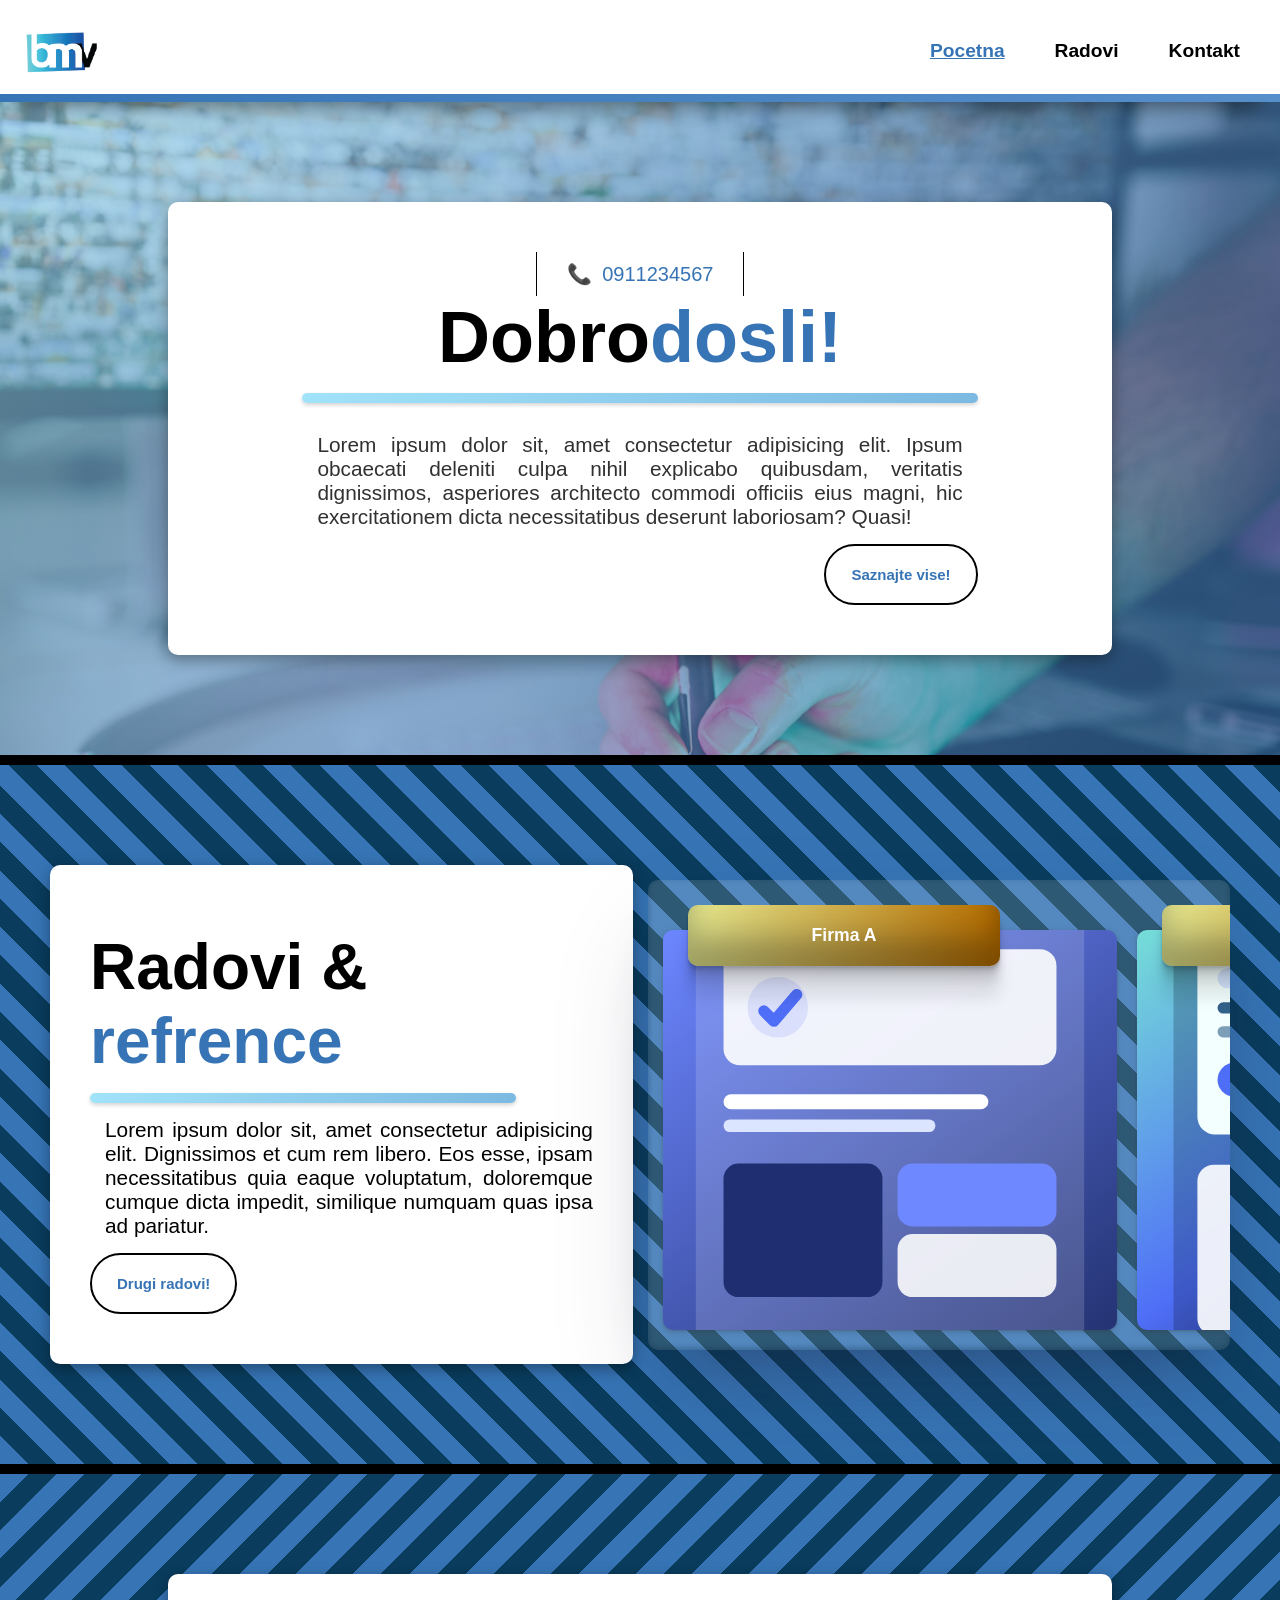
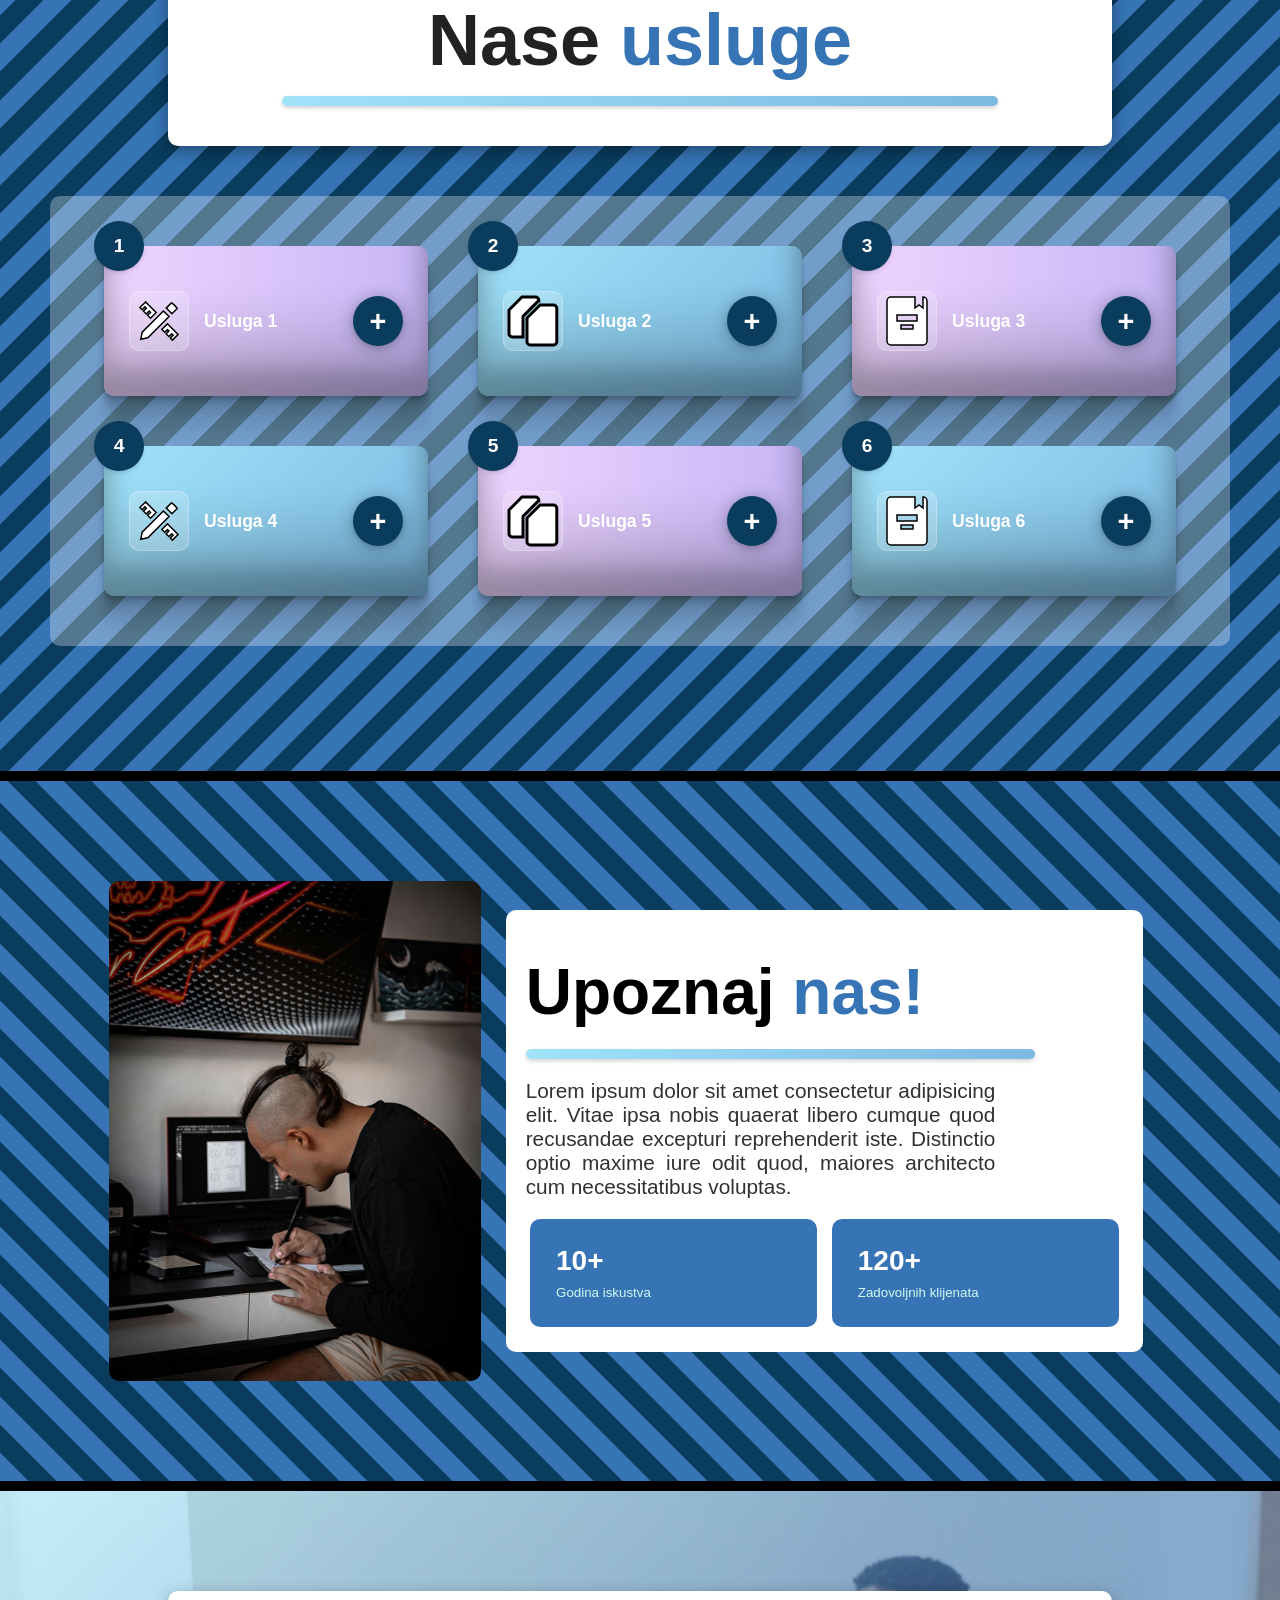
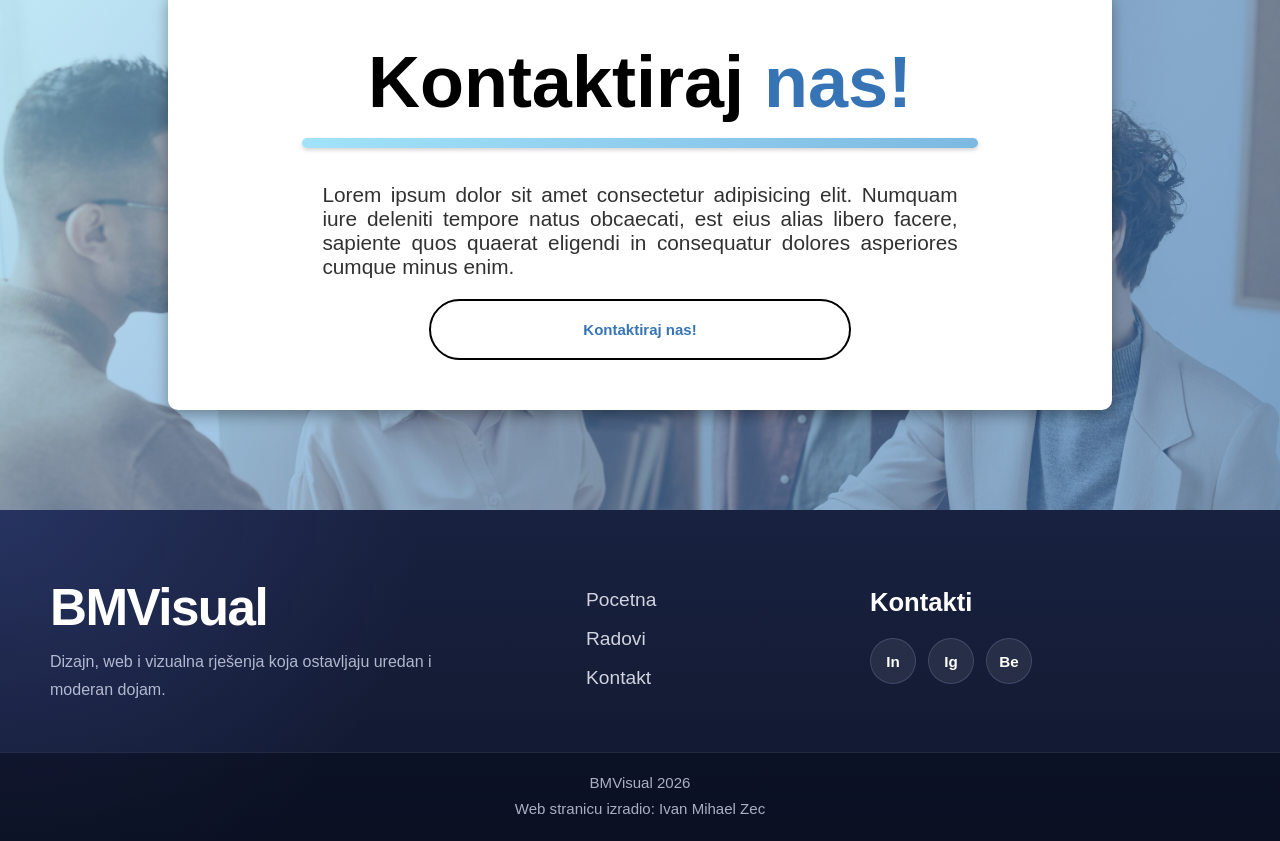
<file: index.html>
<!doctype html>
<html lang="hr">
  <head>
    <meta charset="UTF-8" />
    <meta name="viewport" content="width=device-width, initial-scale=1.0" />
    <title>BMVisual - Pocetna</title>
    <link rel="stylesheet" href="src/index.css" />
    <link
      rel="icon"
      type="image/png"
      sizes="16x16"
      href="src/assets/16x16.png"
    />
    <link
      rel="icon"
      type="image/png"
      sizes="16x16"
      href="src/assets/32x32.png"
    />
    <link
      rel="icon"
      type="image/png"
      sizes="16x16"
      href="src/assets/64x64.png"
    />
  </head>
  <body>
    <!----------------Navigacija------------------------------>
    <nav class="navbar">
      <div class="navbar__brand">
        <img src="src/assets/64x64.png" alt="Logo firem BMVisual" />
      </div>
      <!--NORMALNA NAVIGACIJA-->
      <ul class="navbar__links" id="navLinks">
        <li><a class="navbar__link active">Pocetna</a></li>
        <li><a href="radovi.html" class="navbar__link">Radovi</a></li>
        <li><a href="kontakt.html" class="navbar__link">Kontakt</a></li>
      </ul>
      <!--HAMBURGER MENU-->
      <button
        class="navbar__hamburger"
        id="hamburgerBtn"
        aria-label="Open navigation"
        aria-expanded="false"
        aria-controls="navOverlay"
      >
        <span></span>
        <span></span>
        <span></span>
      </button>
      <div class="nav-overlay" id="navOverlay" aria-hidden="true">
        <button
          class="nav-overlay__close"
          id="closeOverlay"
          aria-label="Close navigation"
        >
          &times;
        </button>
        <ul class="nav-overlay__links">
          <li><a href="#" class="nav-overlay__link active">Pocetna</a></li>
          <li><a href="radovi.html" class="nav-overlay__link">Radovi</a></li>
          <li><a href="kontakt.html" class="nav-overlay__link">Kontakt</a></li>
        </ul>
      </div>
    </nav>
    <!----------------Dobrodosli------------------------------>
    <div class="dobrodosli">
      <div class="content">
        <section class="tel">
          <a href="#"><span>📞</span> 0911234567</a>
        </section>
        <h1>Dobro<span>dosli!</span></h1>
        <hr />
        <p>
          Lorem ipsum dolor sit, amet consectetur adipisicing elit. Ipsum
          obcaecati deleniti culpa nihil explicabo quibusdam, veritatis
          dignissimos, asperiores architecto commodi officiis eius magni, hic
          exercitationem dicta necessitatibus deserunt laboriosam? Quasi!
        </p>
        <section class="gumbi">
          <button class="gumb4">Saznajte vise!</button>
        </section>
      </div>
    </div>
    <!----------------Radovi---------------------------------->
    <div class="pog_radove">
      <div class="pog_radove__content">
        <div class="pog_radove__intro">
          <h2 class="pog_radove__title">Radovi & <span>refrence</span></h2>
          <hr />
          <p>
            Lorem ipsum dolor sit, amet consectetur adipisicing elit.
            Dignissimos et cum rem libero. Eos esse, ipsam necessitatibus quia
            eaque voluptatum, doloremque cumque dicta impedit, similique numquam
            quas ipsa ad pariatur.
          </p>
          <a href="radovi.html" class="gumb4"> Drugi radovi! </a>
        </div>
        <div class="pog_radove__gallery" aria-label="Primjeri radova">
          <div class="pog_radove_track">
            <a href="radovi.html#rad1" class="radovi_card" data-label="Firma A">
              <img src="src/assets/rad-1.svg" alt="Primjer rada" />
            </a>
            <a href="radovi.html#rad2" class="radovi_card" data-label="Firma B">
              <img src="src/assets/rad-2.svg" alt="Primjer rada" />
            </a>
            <a href="radovi.html#rad3" class="radovi_card" data-label="Firma C">
              <img src="src/assets/rad-3.svg" alt="Primjer rada" />
            </a>
          </div>
        </div>
      </div>
    </div>
    <!-----------------Usluge----------------------------------->
    <div class="usluge">
      <section class="usluge-naslov">
        <h1>Nase <span>usluge</span></h1>
        <hr />
      </section>
      <section class="usluge_red">
        <!--Usluga 1-->
        <div class="usluge_card" id="usluga1" data-label="1">
          <div class="usluge_card__left">
            <span class="usluge_ikona"
              ><img src="src/assets/usluga_s1.svg" alt="" srcset="" />
            </span>
            <span class="usluge_naziv">Usluga 1</span>
          </div>
          <button class="usluge_card__plus" data-modal-target="modal-usluga1">
            +
          </button>
          <div id="modal-usluga1" class="usluge-modal" aria-hidden="true">
            <div class="modal-content">
              <span class="zatvori" role="button" aria-label="Close modal"
                >&times;</span
              >
              <h2>Usluga 1</h2>
              <hr />
              <p>
                Lorem ipsum dolor sit, amet consectetur adipisicing elit.
                Veritatis, nulla quaerat accusamus modi sapiente doloribus
                magnam quasi repellendus impedit debitis ea, temporibus ipsa
                incidunt reiciendis nesciunt eligendi iusto quod? Fuga.
              </p>
            </div>
          </div>
        </div>
        <!--Usluga 2-->
        <div class="usluge_card" id="usluga2" data-label="2">
          <div class="usluge_card__left">
            <span class="usluge_ikona"
              ><img src="src/assets/usluga_s4.svg" alt="" srcset=""
            /></span>
            <span class="usluge_naziv">Usluga 2</span>
          </div>
          <button class="usluge_card__plus" data-modal-target="modal-usluga2">
            +
          </button>
          <div id="modal-usluga2" class="usluge-modal" aria-hidden="true">
            <div class="modal-content">
              <span class="zatvori" role="button" aria-label="Close modal"
                >&times;</span
              >
              <h2>Usluga 2</h2>
              <hr />
              <p>
                Lorem ipsum dolor sit, amet consectetur adipisicing elit.
                Veritatis, nulla quaerat accusamus modi sapiente doloribus
                magnam quasi repellendus impedit debitis ea, temporibus ipsa
                incidunt reiciendis nesciunt eligendi iusto quod? Fuga.
              </p>
            </div>
          </div>
        </div>
        <!--Usluga 3-->
        <div class="usluge_card" id="usluga3" data-label="3">
          <div class="usluge_card__left">
            <span class="usluge_ikona"
              ><img src="src/assets/usluga_s5.svg" alt=""
            /></span>
            <span class="usluge_naziv">Usluga 3</span>
          </div>
          <button class="usluge_card__plus" data-modal-target="modal-usluga3">
            +
          </button>
          <div id="modal-usluga3" class="usluge-modal" aria-hidden="true">
            <div class="modal-content">
              <span class="zatvori" role="button" aria-label="Close modal"
                >&times;</span
              >
              <h2>Usluga 3</h2>
              <hr />
              <p>
                Lorem ipsum dolor sit, amet consectetur adipisicing elit.
                Veritatis, nulla quaerat accusamus modi sapiente doloribus
                magnam quasi repellendus impedit debitis ea, temporibus ipsa
                incidunt reiciendis nesciunt eligendi iusto quod? Fuga.
              </p>
            </div>
          </div>
        </div>
        <!--Usluga 4-->
        <div class="usluge_card" id="usluga4" data-label="4">
          <div class="usluge_card__left">
            <span class="usluge_ikona"
              ><img src="src/assets/usluga_s1.svg" alt=""
            /></span>
            <span class="usluge_naziv">Usluga 4</span>
          </div>
          <button class="usluge_card__plus" data-modal-target="modal-usluga4">
            +
          </button>
          <div id="modal-usluga4" class="usluge-modal" aria-hidden="true">
            <div class="modal-content">
              <span class="zatvori" role="button" aria-label="Close modal"
                >&times;</span
              >
              <h2>Usluga 4</h2>
              <hr />
              <p>
                Lorem ipsum dolor sit, amet consectetur adipisicing elit.
                Veritatis, nulla quaerat accusamus modi sapiente doloribus
                magnam quasi repellendus impedit debitis ea, temporibus ipsa
                incidunt reiciendis nesciunt eligendi iusto quod? Fuga.
              </p>
            </div>
          </div>
        </div>
        <!--Usluga 5-->
        <div class="usluge_card" id="usluga5" data-label="5">
          <div class="usluge_card__left">
            <span class="usluge_ikona"
              ><img src="src/assets/usluga_s4.svg" alt="" srcset=""
            /></span>
            <span class="usluge_naziv">Usluga 5</span>
          </div>
          <button class="usluge_card__plus" data-modal-target="modal-usluga5">
            +
          </button>
          <div id="modal-usluga5" class="usluge-modal" aria-hidden="true">
            <div class="modal-content">
              <span class="zatvori" role="button" aria-label="Close modal"
                >&times;</span
              >
              <h2>Usluga 5</h2>
              <hr />
              <p>
                Lorem ipsum dolor sit, amet consectetur adipisicing elit.
                Veritatis, nulla quaerat accusamus modi sapiente doloribus
                magnam quasi repellendus impedit debitis ea, temporibus ipsa
                incidunt reiciendis nesciunt eligendi iusto quod? Fuga.
              </p>
            </div>
          </div>
        </div>
        <!--Usluga 6-->
        <div class="usluge_card" id="usluga6" data-label="6">
          <div class="usluge_card__left">
            <span class="usluge_ikona"
              ><img src="src/assets/usluga_s5.svg" alt="" srcset=""
            /></span>
            <span class="usluge_naziv">Usluga 6</span>
          </div>
          <button class="usluge_card__plus" data-modal-target="modal-usluga6">
            +
          </button>
          <div id="modal-usluga6" class="usluge-modal" aria-hidden="true">
            <div class="modal-content">
              <span class="zatvori" role="button" aria-label="Close modal"
                >&times;</span
              >
              <h2>Usluga 6</h2>
              <hr />
              <p>
                Lorem ipsum dolor sit, amet consectetur adipisicing elit.
                Veritatis, nulla quaerat accusamus modi sapiente doloribus
                magnam quasi repellendus impedit debitis ea, temporibus ipsa
                incidunt reiciendis nesciunt eligendi iusto quod? Fuga.
              </p>
            </div>
          </div>
        </div>
      </section>
    </div>
    <!-------------------------------------------------------->
    <!-----------------O nama--------------------------------->
    <!-------------------------------------------------------->
    <div class="about">
      <div class="about__content">
        <div class="about__slika">
          <img src="src/assets/onama.jpg" alt="O nama" />
        </div>
        <div class="about__text">
          <h2>Upoznaj <span>nas!</span></h2>
          <hr />
          <p>
            Lorem ipsum dolor sit amet consectetur adipisicing elit. Vitae ipsa
            nobis quaerat libero cumque quod recusandae excepturi reprehenderit
            iste. Distinctio optio maxime iure odit quod, maiores architecto cum
            necessitatibus voluptas.
          </p>
          <div class="about__stats">
            <div class="about__stat">
              <span>10+</span>
              <small>Godina iskustva</small>
            </div>
            <div class="about__stat">
              <span>120+</span>
              <small>Zadovoljnih klijenata</small>
            </div>
          </div>
        </div>
      </div>
    </div>
    <!---------------Kontakt------------------------------------>
    <div class="naruci">
      <div class="naruci-content">
        <h1>Kontaktiraj <span>nas!</span></h1>
        <hr />
        <p>
          Lorem ipsum dolor sit amet consectetur adipisicing elit. Numquam iure
          deleniti tempore natus obcaecati, est eius alias libero facere,
          sapiente quos quaerat eligendi in consequatur dolores asperiores
          cumque minus enim.
        </p>
        <section class="naruci-gumbi">
          <a href="kontakt.html" class="gumb4">Kontaktiraj nas!</a>
        </section>
      </div>
    </div>
    <!--Footer-->
    <footer class="footer">
      <div class="footer__main">
        <div class="footer__content">
          <div class="footer__brand-block">
            <h2 class="footer__brand">BMVisual</h2>
            <p class="footer__brand-text">
              Dizajn, web i vizualna rješenja koja ostavljaju uredan i moderan
              dojam.
            </p>
          </div>

          <nav class="footer__nav" aria-label="Footer navigacija">
            <a href="index.html" class="footer__link">Pocetna</a>
            <a href="radovi.html" class="footer__link">Radovi</a>
            <a href="kontakt.html" class="footer__link">Kontakt</a>
          </nav>
          <div class="footer__connect">
            <h3 class="footer__title">Kontakti</h3>
            <div class="footer__socials" aria-label="Društvene mreže">
              <a href="#" class="footer__social">In</a>
              <a href="#" class="footer__social">Ig</a>
              <a href="#" class="footer__social">Be</a>
            </div>
          </div>
        </div>
      </div>

      <div class="footer__bottom">
        <p>BMVisual 2026</p>
        <p>Web stranicu izradio: Ivan Mihael Zec</p>
      </div>
    </footer>
  </body>

  <script src="src/navbar.js" defer></script>
  <script src="src/usluge_modal.js" defer></script>
</html>
</file>
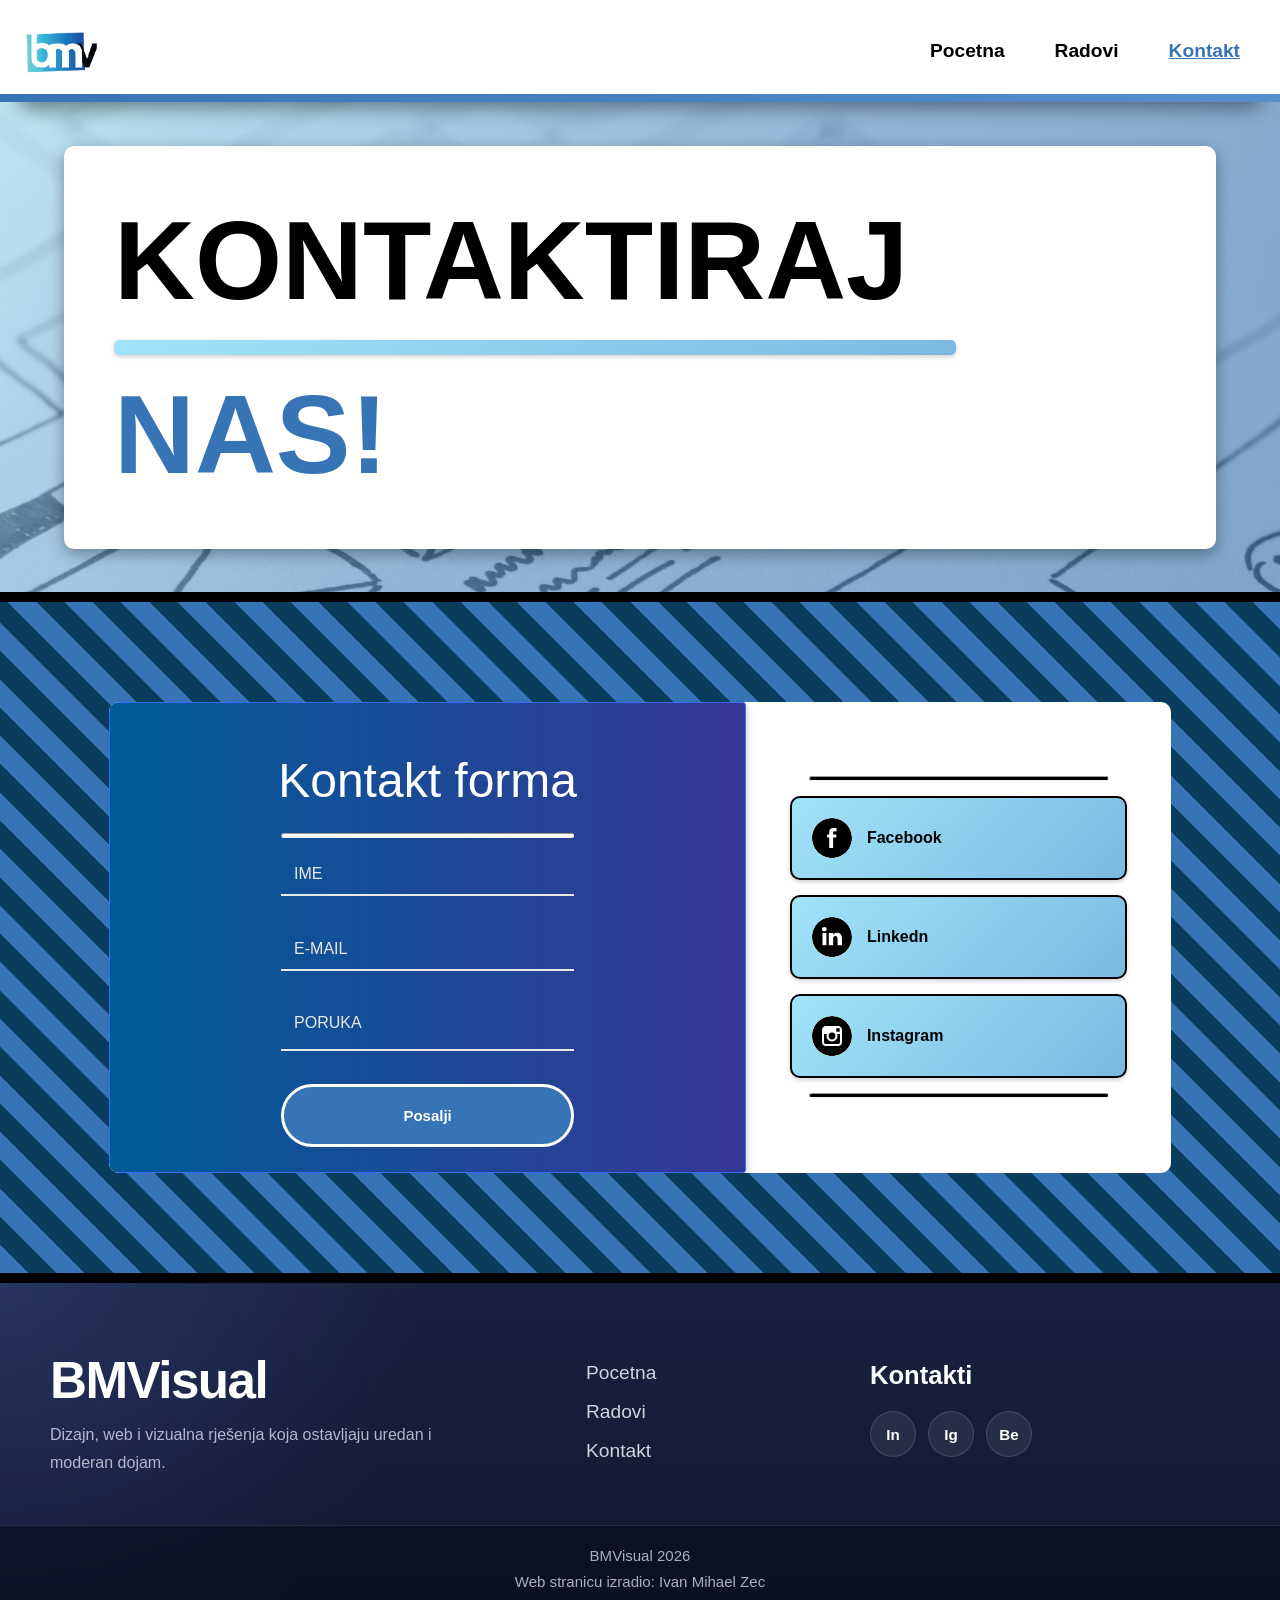
<file: kontakt.html>
<!doctype html>
<html lang="hr">
  <head>
    <meta charset="UTF-8" />
    <meta name="viewport" content="width=device-width, initial-scale=1.0" />
    <title>BMVisual - Kontakt</title>
    <link rel="stylesheet" href="src/kontakt.css" />
  </head>
  <body>
    <!----------------Navigacija------------------------------>
    <nav class="navbar">
      <div class="navbar__brand">
        <img src="src/assets/64x64.png" alt="Logo firem BMVisual" />
      </div>
      <!--NORMALNA NAVIGACIJA-->
      <ul class="navbar__links" id="navLinks">
        <li><a href="index.html" class="navbar__link">Pocetna</a></li>
        <li><a href="radovi.html" class="navbar__link">Radovi</a></li>
        <li><a href="kontakt.html" class="navbar__link active">Kontakt</a></li>
      </ul>
      <!--HAMBURGER MENU-->
      <button
        class="navbar__hamburger"
        id="hamburgerBtn"
        aria-label="Open navigation"
        aria-expanded="false"
        aria-controls="navOverlay"
      >
        <span></span>
        <span></span>
        <span></span>
      </button>
      <div class="nav-overlay" id="navOverlay" aria-hidden="true">
        <button
          class="nav-overlay__close"
          id="closeOverlay"
          aria-label="Close navigation"
        >
          &times;
        </button>
        <ul class="nav-overlay__links">
          <li><a href="index.html" class="nav-overlay__link">Pocetna</a></li>
          <li><a href="radovi.html" class="nav-overlay__link">Radovi</a></li>
          <li>
            <a href="kontakt.html" class="nav-overlay__link active">Kontakt</a>
          </li>
        </ul>
      </div>
    </nav>
    <!--Header-->
    <div class="kontakt-header">
      <div class="content">
        <h1 class="r-h1">KONTAKTIRAJ</h1>
        <hr />
        <h1 class="r-h2">NAS!</h1>
      </div>
    </div>
    <!--Kontakt forma-->
    <div class="kontakt">
      <section class="content">
        <form class="form">
          <div class="descr">Kontakt forma</div>
          <hr />
          <div class="input">
            <input required="" autocomplete="off" type="text" />
            <label for="name">Ime</label>
          </div>

          <div class="input">
            <input required="" autocomplete="off" name="email" type="text" />
            <label for="email">E-mail</label>
          </div>

          <div class="input">
            <textarea required="" cols="30" rows="1" id="message"></textarea>
            <label for="message">Poruka</label>
          </div>
          <button class="gumb4">Posalji</button>
        </form>
        <div class="drustvene">
          <hr />
          <a href="" class="drustvena-link"
            ><img src="src/assets/fb.svg" alt="" />Facebook</a
          >
          <a href="" class="drustvena-link"
            ><img src="src/assets/linkedin.svg" alt="" /> Linkedn</a
          >
          <a href="" class="drustvena-link"
            ><img src="src/assets/instagra.svg" alt="" /> Instagram</a
          >
          <hr />
        </div>
      </section>
    </div>
    <!--Footer-->
    <footer class="footer">
      <div class="footer__main">
        <div class="footer__content">
          <div class="footer__brand-block">
            <h2 class="footer__brand">BMVisual</h2>
            <p class="footer__brand-text">
              Dizajn, web i vizualna rješenja koja ostavljaju uredan i moderan
              dojam.
            </p>
          </div>

          <nav class="footer__nav" aria-label="Footer navigacija">
            <a href="index.html" class="footer__link">Pocetna</a>
            <a href="radovi.html" class="footer__link">Radovi</a>
            <a href="kontakt.html" class="footer__link">Kontakt</a>
          </nav>
          <div class="footer__connect">
            <h3 class="footer__title">Kontakti</h3>
            <div class="footer__socials" aria-label="Društvene mreže">
              <a href="#" class="footer__social">In</a>
              <a href="#" class="footer__social">Ig</a>
              <a href="#" class="footer__social">Be</a>
            </div>
          </div>
        </div>
      </div>

      <div class="footer__bottom">
        <p>BMVisual 2026</p>
        <p>Web stranicu izradio: Ivan Mihael Zec</p>
      </div>
    </footer>
  </body>
  <script src="src/navbar.js" defer></script>
</html>
</file>
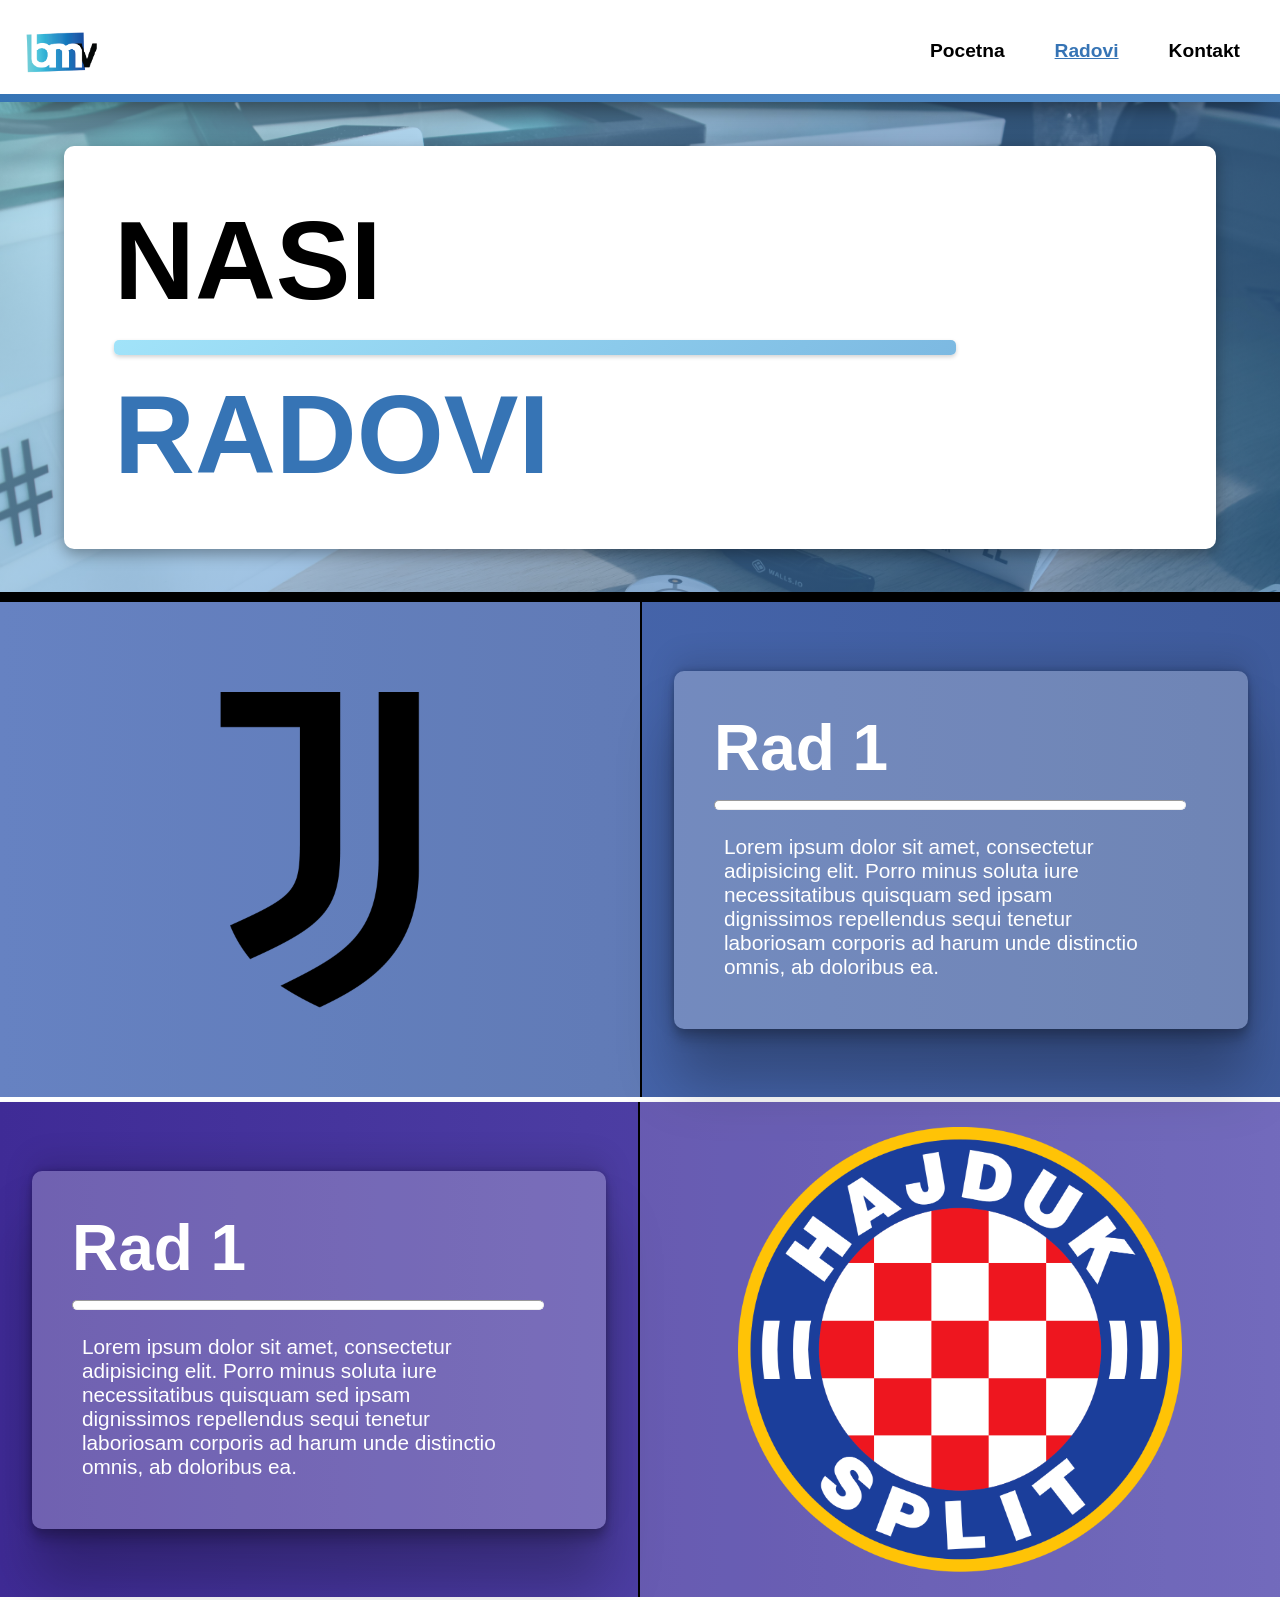
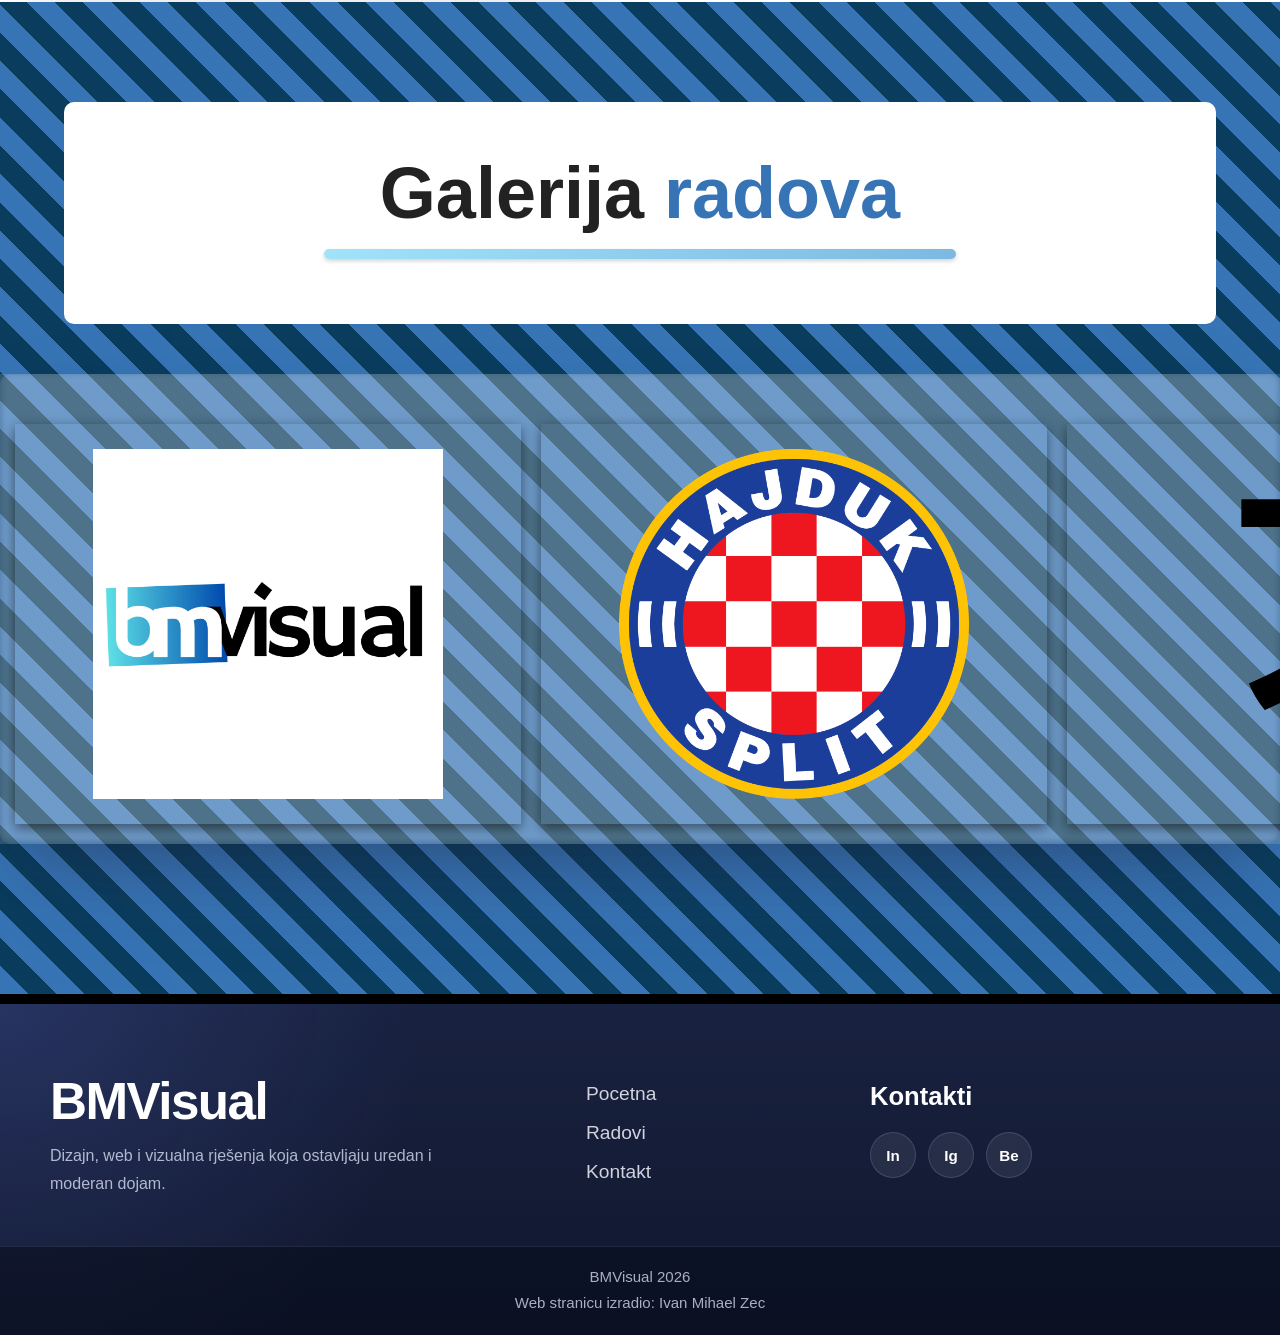
<file: radovi.html>
<!doctype html>
<html lang="hr">
  <head>
    <meta charset="UTF-8" />
    <meta name="viewport" content="width=device-width, initial-scale=1.0" />
    <title>BMVisual - Radovi</title>
    <link rel="stylesheet" href="src/radovi.css" />
    <link
      rel="icon"
      type="image/png"
      sizes="16x16"
      href="src/assets/16x16.png"
    />
    <link
      rel="icon"
      type="image/png"
      sizes="16x16"
      href="src/assets/32x32.png"
    />
    <link
      rel="icon"
      type="image/png"
      sizes="16x16"
      href="src/assets/64x64.png"
    />
  </head>
  <body>
    <!----------------Navigacija------------------------------>
    <nav class="navbar">
      <div class="navbar__brand">
        <img src="src/assets/64x64.png" alt="Logo firem BMVisual" />
      </div>
      <!--NORMALNA NAVIGACIJA-->
      <ul class="navbar__links" id="navLinks">
        <li><a href="index.html" class="navbar__link">Pocetna</a></li>
        <li><a href="radovi.html" class="navbar__link active">Radovi</a></li>
        <li><a href="kontakt.html" class="navbar__link">Kontakt</a></li>
      </ul>
      <!--HAMBURGER MENU-->
      <button
        class="navbar__hamburger"
        id="hamburgerBtn"
        aria-label="Open navigation"
        aria-expanded="false"
        aria-controls="navOverlay"
      >
        <span></span>
        <span></span>
        <span></span>
      </button>
      <div class="nav-overlay" id="navOverlay" aria-hidden="true">
        <button
          class="nav-overlay__close"
          id="closeOverlay"
          aria-label="Close navigation"
        >
          &times;
        </button>
        <ul class="nav-overlay__links">
          <li><a href="index.html" class="nav-overlay__link">Pocetna</a></li>
          <li>
            <a href="radovi.html" class="nav-overlay__link active">Radovi</a>
          </li>
          <li><a href="kontakt.html" class="nav-overlay__link">Kontakt</a></li>
        </ul>
      </div>
    </nav>
    <!--Header-->
    <div class="radovi-header">
      <div class="content">
        <h1 class="r-h1">NASI</h1>
        <hr />
        <h1 class="r-h2">RADOVI</h1>
      </div>
    </div>
    <!--Rad 1-->
    <div class="red1">
      <section class="red-slika">
        <img src="src/assets/radovi2.png" alt="" srcset="" />
      </section>
      <article>
        <section class="red-text">
          <h2>Rad 1</h2>
          <hr />
          <p>
            Lorem ipsum dolor sit amet, consectetur adipisicing elit. Porro
            minus soluta iure necessitatibus quisquam sed ipsam dignissimos
            repellendus sequi tenetur laboriosam corporis ad harum unde
            distinctio omnis, ab doloribus ea.
          </p>
        </section>
      </article>
    </div>
    <!--Rad 2-->
    <div class="red2">
      <section class="red-slika">
        <img src="src/assets/radovi1.png" alt="" srcset="" />
      </section>
      <article>
        <section class="red-text">
          <h2>Rad 1</h2>
          <hr />
          <p>
            Lorem ipsum dolor sit amet, consectetur adipisicing elit. Porro
            minus soluta iure necessitatibus quisquam sed ipsam dignissimos
            repellendus sequi tenetur laboriosam corporis ad harum unde
            distinctio omnis, ab doloribus ea.
          </p>
        </section>
      </article>
    </div>
    <!--Galerija slika-->
    <div class="galerija">
      <section class="galerija-naslov">
        <h1>Galerija <span>radova</span></h1>
        <hr />
      </section>
      <div class="galerija-main">
        <section class="galerija-track">
          <div class="galerija-kartica">
            <img src="src/assets/logo.jpeg" alt="" srcset="" />
          </div>
          <div class="galerija-kartica">
            <img src="src/assets/radovi1.png" alt="" srcset="" />
          </div>
          <div class="galerija-kartica">
            <img src="src/assets/radovi2.png" alt="" srcset="" />
          </div>
          <div class="galerija-kartica">
            <img src="src/assets/radovi3.png" alt="" srcset="" />
          </div>
        </section>
      </div>
    </div>
    <!--Footer-->
    <footer class="footer">
      <div class="footer__main">
        <div class="footer__content">
          <div class="footer__brand-block">
            <h2 class="footer__brand">BMVisual</h2>
            <p class="footer__brand-text">
              Dizajn, web i vizualna rješenja koja ostavljaju uredan i moderan
              dojam.
            </p>
          </div>

          <nav class="footer__nav" aria-label="Footer navigacija">
            <a href="index.html" class="footer__link">Pocetna</a>
            <a href="radovi.html" class="footer__link">Radovi</a>
            <a href="kontakt.html" class="footer__link">Kontakt</a>
          </nav>
          <div class="footer__connect">
            <h3 class="footer__title">Kontakti</h3>
            <div class="footer__socials" aria-label="Društvene mreže">
              <a href="#" class="footer__social">In</a>
              <a href="#" class="footer__social">Ig</a>
              <a href="#" class="footer__social">Be</a>
            </div>
          </div>
        </div>
      </div>

      <div class="footer__bottom">
        <p>BMVisual 2026</p>
        <p>Web stranicu izradio: Ivan Mihael Zec</p>
      </div>
    </footer>
    <script src="src/navbar.js" defer></script>
  </body>
</html>
</file>
<file: src/index.css>
* {
  box-sizing: border-box;
  margin: 0;
  padding: 0;
}
:root {
  --tamnax2: #093c5d;
  --tamna: #3674b5;
  --srednja: #578fca;
  --svjetla: #a1e3f9;
  --minimalna: #d1f8ef;
  --bijela: #fff;
  --crna: #000;
  --gradijent1: linear-gradient(90deg, #1cb5e0 0%, #000851 100%);
  --gradijent2: linear-gradient(90deg, #3f2b96 0%, #a8c0ff 100%);
  --gradijent3: linear-gradient(90deg, #4b6cb7 0%, #182848 100%);
  --gradijent4: linear-gradient(90deg, #efd5ff 0%, #515ada 100%);
  --gradijent5: linear-gradient(90deg, #fcff9e 0%, #c67700 100%);
  --gradijent6: linear-gradient(90deg, #fc466b 0%, #3f5efb 100%);
  --gradijent_main: linear-gradient(
    135deg,
    var(--svjetla),
    var(--srednja),
    var(--tamna)
  );
}
.gumb4 {
  background-color: var(--bijela);
  color: var(--tamna);
  border-radius: 10em;
  font-size: 15px;
  font-weight: 700;
  padding: 20px 25px;
  cursor: pointer;
  transition: all 0.3s ease-in-out;
  border: 2px solid var(--crna);
  box-shadow: 0 0 0 0 black;
}
.gumb4:hover {
  transform: translateY(-4px) translateX(-2px);
  box-shadow: 2px 5px 0 0 black;
}
.gumb4:active {
  transform: translateY(2px) translateX(1px);
  box-shadow: 0 0 0 0 black;
}
h1 {
  font-size: 4.5rem;
}
h2 {
  font-size: 4rem;
}
h3 {
  font-size: 3rem;
}
p {
  font-size: 1.3rem;
}
body {
  font-family:
    -apple-system, BlinkMacSystemFont, "Segoe UI", Roboto, sans-serif;
  background: #f5f6fa;
  color: #222;
}
/*--------------------------------------------------------------------------------------------------------------*/
/*--------------------------------------------------------------------------------------------------------------*/
/*--------------------------------------------------------------------------------------------------------------*/
/*--------------------------------------------------------------------------------------------------------------*/
/*-Navigacija-*/
.navbar {
  display: flex;
  align-items: center;
  justify-content: space-between;
  padding: 25px;
  width: 100%;
  background: var(--bijela);
  position: sticky;
  top: 0;
  z-index: 100;
  overflow: hidden;
  box-shadow: rgba(0, 0, 0, 0.45) 0px 25px 20px -20px;
}
.navbar::after {
  position: absolute;
  bottom: 0;
  left: 0;
  width: 100%;
  height: 8px;
  content: "";
  background: linear-gradient(
    270deg,
    #3674b5,
    #578fca,
    #a1e3f9,
    #578fca,
    #3674b5
  );
  background-size: 400% 400%;
  animation: gradientMove 8s ease infinite;
}
.navbar__brand {
  display: flex;
  align-items: center;
  gap: 0.6rem;
  text-decoration: none;
}
.navbar__brand img {
  height: 50px;
  max-width: 150px;
  border-radius: 6px;
  object-fit: contain;
}
/* Desktop links */
.navbar__links {
  display: flex;
  align-items: center;
  gap: 20px;
  list-style: none;
}
.navbar__link {
  cursor: pointer;
  display: block;
  padding: 15px;
  font-size: 1.2rem;
  font-weight: 700;
  color: var(--crna);
  text-decoration: none;
  border-radius: 6px;
  transition:
    background 0.18s,
    color 0.18s;
}
.navbar__link:hover {
  color: var(--tamna);
}
.navbar__link.active {
  color: var(--tamna);
  text-decoration: underline;
}
.navbar__hamburger {
  display: none;
  flex-direction: column;
  justify-content: center;
  gap: 5px;
  width: 40px;
  height: 40px;
  padding: 8px;
  background: none;
  border: none;
  cursor: pointer;
  border-radius: 6px;
  transition: background 0.18s;
}
.navbar__hamburger:hover {
  background: #f0f2ff;
}
.navbar__hamburger span {
  display: block;
  width: 100%;
  height: 2px;
  background: #1a1a2e;
  border-radius: 2px;
  transition:
    transform 0.25s,
    opacity 0.25s;
}
/* ─── Overlay navigation ───────────────────────────────── */
.nav-overlay {
  position: fixed;
  inset: 0;
  background: rgba(0, 0, 0, 0.82);
  backdrop-filter: blur(4px);
  -webkit-backdrop-filter: blur(4px);
  display: flex;
  flex-direction: column;
  align-items: center;
  justify-content: center;
  gap: 1.5rem;
  z-index: 200;
  opacity: 0;
  pointer-events: none;
  transition: opacity 0.25s ease;
}
.nav-overlay.is-open {
  opacity: 1;
  pointer-events: all;
}
.nav-overlay__close {
  position: absolute;
  top: 1.25rem;
  right: 1.5rem;
  font-size: 3rem;
  line-height: 1;
  color: #fff;
  background: none;
  border: none;
  cursor: pointer;
  padding: 0.25rem 0.5rem;
  border-radius: 4px;
  transition: color 0.18s;
}
.nav-overlay__close:hover {
  color: var(--tamna);
}
.nav-overlay__links {
  list-style: none;
  display: flex;
  flex-direction: column;
  align-items: center;
  gap: 0.5rem;
}
.nav-overlay__link {
  display: block;
  padding: 0.75rem 2rem;
  font-size: 1.4rem;
  font-weight: 600;
  color: #fff;
  text-decoration: none;
  border-radius: 8px;
  letter-spacing: 0.01em;
  transition:
    background 0.18s,
    color 0.18s;
}
.nav-overlay__link:hover,
.nav-overlay__link.active {
  color: var(--svjetla);
  text-decoration: underline;
}
/*--------------------------------------------------------------------------------------------------------------*/
/*--------------------------------------------------------------------------------------------------------------*/
/*--------------------------------------------------------------------------------------------------------------*/
/*--------------------------------------------------------------------------------------------------------------*/
/*-Dobrodosli sekcija-*/
.dobrodosli {
  min-height: 500px;
  padding: 100px 50px;
  background-image: url("assets/dobrodosli_s1.jpg");
  background-size: cover;
  background-repeat: no-repeat;
  position: relative;
  display: flex;
  align-items: center;
  justify-content: center;
  border-bottom: 10px solid var(--crna);
}
.dobrodosli::after {
  content: "";
  position: absolute;
  width: 100%;
  height: 100%;
  top: 0;
  left: 0;
  background: var(--gradijent_main);
  opacity: 0.6;
  z-index: 1;
}
.dobrodosli .content {
  position: relative;
  min-width: 50%;
  max-width: 80%;
  height: auto;
  padding: 50px;
  background-color: var(--bijela);
  border-radius: 10px;
  z-index: 2;
  box-shadow: rgba(0, 0, 0, 0.35) 0px 5px 15px;
}
.dobrodosli .content .tel {
  padding: 10px 30px;
  width: fit-content;
  border-left: 1px solid var(--crna);
  border-right: 1px solid var(--crna);
  margin: 0 auto;
  display: flex;
  justify-content: center;
}
.tel a {
  text-decoration: none;
  color: var(--tamna);
  font-size: 20px;
}
.tel span {
  margin-right: 5px;
}
.dobrodosli .content h1 {
  color: var(--crna);
  text-align: center;
}
.dobrodosli span {
  color: #3674b5;
}
.dobrodosli .content hr {
  height: 10px;
  width: 80%;
  margin: 15px auto;
  border-radius: 5px;
  border: 0;
  background: var(--gradijent_main);
  background-size: 400% 400%;
  box-shadow: rgba(0, 0, 0, 0.18) 0px 2px 4px;
  animation: gradientMove 8s ease infinite;
}
.dobrodosli .content p {
  padding: 15px;
  text-align: justify;
  color: #313131;
  width: 80%;
  margin: 0 auto;
}
.dobrodosli .gumbi {
  width: 80%;
  margin: 0 auto;
  display: flex;
  justify-content: end;
}
/*--------------------------------------------------------------------------------------------------------------*/
/*--------------------------------------------------------------------------------------------------------------*/
/*--------------------------------------------------------------------------------------------------------------*/
/*--------------------------------------------------------------------------------------------------------------*/
/* Animation for the background */
@keyframes slide {
  to {
    background-position:
      60px 0,
      60px 0,
      90px 30px,
      90px 30px;
  }
}
/*--------------------------------------------------------------------------------------------------------------*/
/*--------------------------------------------------------------------------------------------------------------*/
/*--------------------------------------------------------------------------------------------------------------*/
/*--------------------------------------------------------------------------------------------------------------*/
.pog_radove {
  width: 100%;
  height: auto;
  padding: 100px 50px;
  background: repeating-linear-gradient(
    45deg,
    var(--tamna),
    var(--tamna) 20px,
    var(--tamnax2) 20px,
    var(--tamnax2) 40px
  );
  position: relative;
  border-bottom: 10px solid var(--crna);
}
.pog_radove__content {
  width: 100%;
  margin: 0 auto;
  display: flex;
  flex-direction: row;
  gap: 15px;
  align-items: center;
}
.pog_radove__intro {
  width: auto;
  width: 50%;
  background: var(--bijela);
  padding: 50px 25px;
  border-radius: 10px;
  box-shadow: rgba(0, 0, 0, 0.35) 0px 5px 15px;
  display: flex;
  flex-direction: column;
}
.pog_radove__intro h2 {
  color: var(--crna);
  font-weight: 700;
  padding: 15px;
}
.pog_radove__intro h2 span {
  color: var(--tamna);
}
.pog_radove__intro hr {
  height: 10px;
  width: 80%;
  min-width: 80%;
  margin-left: 15px;
  border-radius: 5px;
  border: 0;
  background: var(--gradijent_main);
  background-size: 400% 400%;
  box-shadow: rgba(0, 0, 0, 0.18) 0px 2px 4px;
  animation: gradientMove 8s ease infinite;
}
.pog_radove__content p {
  color: var(--crna);
  margin: 0 auto;
  margin-left: 15px;
  text-align: justify;
  padding: 15px;
}
.pog_radove .gumb4 {
  width: fit-content;
  margin-left: 15px;
  text-decoration: none;
}
.pog_radove__gallery {
  width: 50%;
}
.pog_radove_track {
  display: flex; /* Omogućuje poravnanje kartica u red */
  overflow-x: auto; /* Aktivira horizontalni scroll */
  overflow-y: hidden; /* Sprječava vertikalni scroll */
  background: rgba(255, 255, 255, 0.15);
  border-radius: 10px;
  gap: 20px; /* Razmak između kartica */
  padding: 50px 0;
  padding-left: 15px;
  padding-bottom: 20px; /* Prostor za scrollbar da ne dodiruje kartice */
  scroll-behavior: smooth; /* Glatko skrolanje */
  -webkit-overflow-scrolling: touch; /* Glatko skrolanje na iOS uređajima */
  box-shadow:
    rgba(50, 50, 93, 0.25) 0px 50px 100px -20px,
    rgba(0, 0, 0, 0.3) 0px 30px 60px -30px,
    rgba(10, 37, 64, 0.35) 0px -2px 6px 0px inset;
}
.radovi_card {
  text-decoration: none;
  position: relative;
  flex: 0 0 80%;
  min-height: 250px;
  max-height: 400px;
  border-radius: 10px; /* Zaobljeni rubovi kao na slici */
  display: inline-block; /* Backup za starije browsere */
  box-shadow:
    rgba(60, 64, 67, 0.3) 0px 1px 2px 0px,
    rgba(60, 64, 67, 0.15) 0px 2px 6px 2px;
}
.radovi_card::after {
  content: attr(data-label);
  position: absolute;
  top: -25px;
  left: 25px;
  margin: 0 auto;
  width: 60%;
  max-width: 70%;
  padding: 20px;
  background: var(--gradijent5);
  border-radius: 10px;
  display: flex;
  align-items: center;
  justify-content: center;
  color: var(--bijela);
  font-weight: 700;
  font-size: 1.1rem;
  box-shadow:
    rgba(0, 0, 0, 0.17) 0px -23px 25px 0px inset,
    rgba(0, 0, 0, 0.15) 0px -36px 30px 0px inset,
    rgba(0, 0, 0, 0.1) 0px -79px 40px 0px inset,
    rgba(0, 0, 0, 0.06) 0px 2px 1px,
    rgba(0, 0, 0, 0.09) 0px 4px 2px,
    rgba(0, 0, 0, 0.09) 0px 8px 4px,
    rgba(0, 0, 0, 0.09) 0px 16px 8px,
    rgba(0, 0, 0, 0.09) 0px 32px 16px;
}
.radovi_card img {
  width: 100%;
  height: 100%;
  object-fit: cover; /* Održava proporcije slike i popunjava karticu */
  border-radius: 10px; /* Usklađuje zaobljenje slike s karticom */
}
.pog_radove_track::-webkit-scrollbar {
  height: 15px;
}
.pog_radove_track::-webkit-scrollbar-track {
  background: rgba(255, 255, 255, 0.25);
  border-radius: 10px;
}
.pog_radove_track::-webkit-scrollbar-thumb {
  border-radius: 10px;
  background: var(--gradijent5);
}
.pog_radove_track {
  scrollbar-width: 100%;
}
/*--------------------------------------------------------------------------------------------------------------*/
/*--------------------------------------------------------------------------------------------------------------*/
/*--------------------------------------------------------------------------------------------------------------*/
/*--------------------------------------------------------------------------------------------------------------*/
.usluge {
  width: 100%;
  height: auto;
  padding: 100px 50px;
  background: repeating-linear-gradient(
    135deg,
    var(--tamna),
    var(--tamna) 20px,
    var(--tamnax2) 20px,
    var(--tamnax2) 40px
  );
  position: relative;
  border-bottom: 10px solid var(--crna);
}
.usluge-naslov {
  width: 80%;
  margin: 0 auto;
  padding: 25px;
  background-color: var(--bijela);
  border-radius: 10px;
  margin-bottom: 50px;
  box-shadow: rgba(0, 0, 0, 0.35) 0px 5px 15px;
}
.usluge-naslov h1 {
  text-align: center;
  font-weight: 700;
}
.usluge-naslov span {
  color: var(--tamna);
}
.usluge-naslov hr {
  height: 10px;
  width: 80%;
  margin: 15px auto;
  border-radius: 5px;
  border: 0;
  background: var(--gradijent_main);
  background-size: 400% 400%;
  box-shadow: rgba(0, 0, 0, 0.18) 0px 2px 4px;
  animation: gradientMove 8s ease infinite;
}
.usluge-wrapper {
  width: 100%;
  height: 100%;
}
.usluge_red {
  padding: 50px;
  display: flex;
  flex-direction: row;
  flex-wrap: wrap;
  gap: 50px;
  margin: 0 auto;
  align-items: center;
  justify-content: center;
  width: 100%;
  margin: 25px auto;
  background: rgba(255, 255, 255, 0.3);
  border-radius: 10px;
}
.usluge_card {
  display: flex;
  flex-direction: row;
  align-items: center;
  justify-content: space-between;
  flex: 0 0 30%;
  height: 150px;
  padding: 25px;
  border-radius: 10px;
  color: var(--bijela);
  box-shadow:
    rgba(0, 0, 0, 0.17) 0px -23px 25px 0px inset,
    rgba(0, 0, 0, 0.15) 0px -36px 30px 0px inset,
    rgba(0, 0, 0, 0.1) 0px -79px 40px 0px inset,
    rgba(0, 0, 0, 0.06) 0px 2px 1px,
    rgba(0, 0, 0, 0.09) 0px 4px 2px,
    rgba(0, 0, 0, 0.09) 0px 8px 4px,
    rgba(0, 0, 0, 0.09) 0px 16px 8px,
    rgba(0, 0, 0, 0.09) 0px 32px 16px;
  position: relative;
  cursor: pointer;
}
#usluga1,
#usluga3,
#usluga5 {
  background: var(--gradijent4);
  background-size: 400% 400%;
  animation: gradientMove 8s ease infinite;
}
#usluga2,
#usluga4,
#usluga6 {
  background: var(--gradijent_main);
  background-size: 400% 400%;
  animation: gradientMove 8s ease infinite;
}
.usluge_card::after {
  position: absolute;
  display: flex;
  align-items: center;
  justify-content: center;
  content: attr(data-label);
  top: -25px;
  left: -10px;
  width: 50px;
  height: 50px;
  font-weight: 900;
  border-radius: 50%;
  font-size: 1.2rem;
  background: var(--tamnax2);
  box-shadow:
    rgba(50, 50, 105, 0.15) 0px 2px 5px 0px,
    rgba(0, 0, 0, 0.05) 0px 1px 1px 0px;
}
.usluge_ikona {
  width: 60px;
  height: 60px;
  border-radius: 10px;
  display: grid;
  place-items: center;
  background: rgba(255, 255, 255, 0.18);
  box-shadow: inset 0 0 0 1px rgba(255, 255, 255, 0.28);
}
.usluge_ikona img {
  width: 100%;
  height: 100%;
  object-fit: contain;
}
.usluge_card__left {
  display: flex;
  align-items: center;
  gap: 15px;
}
.usluge_naziv {
  font-size: 1.1rem;
  font-weight: 700;
}
.usluge_card__plus {
  width: 50px;
  height: 50px;
  border-radius: 50%;
  border: none;
  background: var(--tamnax2);
  color: var(--bijela);
  font-size: 1.8rem;
  font-weight: bold;
  cursor: pointer;
  display: flex;
  align-items: center;
  justify-content: center;
  transition: all 0.3s ease;
  flex-shrink: 0;
  box-shadow:
    rgba(14, 30, 37, 0.12) 0px 2px 4px 0px,
    rgba(14, 30, 37, 0.32) 0px 2px 16px 0px;
}
.usluge_card__plus:hover {
  transform: scale(1.1);
  background: var(--tamna);
}
.usluge-modal {
  display: flex;
  position: fixed;
  z-index: 100;
  align-items: center;
  justify-content: center;
  left: 0;
  top: 0;
  width: 100%;
  height: 100%;
  overflow: auto;
  background-color: rgb(0, 0, 0);
  background-color: rgba(0, 0, 0, 0.4);
  opacity: 0;
  visibility: hidden;
  pointer-events: none;
  transition:
    opacity 250ms ease,
    visibility 250ms ease;
}
.usluge-modal.is-open {
  opacity: 1;
  visibility: visible;
  pointer-events: auto;
}
.modal-content {
  width: 80%;
  display: flex;
  flex-direction: column;
  padding: 100px;
  background: var(--bijela);
  border-radius: 10px;
  position: relative;
  transform: translateY(-20px) scale(0.95);
  opacity: 0;
  transition:
    transform 250ms ease,
    opacity 250ms ease;
}
.usluge-modal.is-open .modal-content {
  transform: translateY(0) scale(1);
  opacity: 1;
}
.modal-content h2 {
  color: var(--crna);
  text-align: center;
}
.modal-content hr {
  height: 10px;
  width: 80%;
  margin: 15px auto;
  border-radius: 5px;
  border: 0;
  background: var(--gradijent_main);
  background-size: 400% 400%;
  box-shadow: rgba(0, 0, 0, 0.18) 0px 2px 4px;
  animation: gradientMove 8s ease infinite;
}
.modal-content p {
  color: #313131;
  width: 80%;
  padding: 15px;
  margin: 0 auto;
  text-align: justify;
}
.modal-content .zatvori {
  position: absolute;
  display: flex;
  align-items: center;
  justify-content: center;
  content: attr(data-label);
  top: -25px;
  right: -15px;
  height: 60px;
  width: 60px;
  font-weight: 900;
  border-radius: 50%;
  font-size: 2rem;
  background: var(--tamnax2);
  box-shadow:
    rgba(50, 50, 105, 0.15) 0px 2px 5px 0px,
    rgba(0, 0, 0, 0.05) 0px 1px 1px 0px;
}
/*--------------------------------------------------------------------------------------------------------------*/
/*--------------------------------------------------------------------------------------------------------------*/
/*--------------------------------------------------------------------------------------------------------------*/
/*--------------------------------------------------------------------------------------------------------------*/
.about {
  width: 100%;
  padding: 100px 50px;
  background: repeating-linear-gradient(
    45deg,
    var(--tamna),
    var(--tamna) 20px,
    var(--tamnax2) 20px,
    var(--tamnax2) 40px
  );
  position: relative;
  border-bottom: 10px solid var(--crna);
  position: relative;
}
.about__content {
  width: 90%;
  margin: 0 auto;
  display: flex;
  flex-direction: row;
  align-items: center;
  gap: 25px;
  height: auto;
}
.about__slika {
  height: auto;
  flex: 0 0 35%;
  border-radius: 10px;
  overflow: hidden;
}
.about__slika img {
  width: 100%;
  max-height: 500px;
  object-fit: cover;
  display: block;
}
.about__text {
  padding: 25px 0;
  flex: 0 0 60%;
  height: auto;
  background-color: var(--bijela);
  display: flex;
  flex-direction: column;
  justify-content: center;
  border-radius: 10px;
}
.about__text h2 {
  color: var(--crna);
  padding: 20px;
}
.about__text h2 span {
  color: var(--tamna);
}
.about__text p {
  width: 80%;
  color: #313131;
  text-align: justify;
  padding: 20px;
}
.about__text hr {
  width: 80%;
  margin-left: 20px;
  height: 10px;
  border-radius: 5px;
  border: 0;
  background: var(--gradijent_main);
  background-size: 400% 400%;
  box-shadow: rgba(0, 0, 0, 0.18) 0px 2px 4px;
  animation: gradientMove 8s ease infinite;
}
.about__stats {
  display: flex;
  width: 100%;
  margin: 0 auto;
  align-items: center;
  justify-content: center;
  flex-direction: row;
  gap: 15px;
}
.about__stat {
  flex: 0 0 45%;
  border-radius: 10px;
  padding: 25px;
  background: var(--tamna);
  border: 1px solid rgba(79, 110, 247, 0.14);
}
.about__stat span {
  display: block;
  font-size: 1.75rem;
  font-weight: 800;
  color: var(--bijela);
  margin-bottom: 0.35rem;
}
.about__stat small {
  color: var(--minimalna);
}
/*--------------------------------------------------------------------------------------------------------------*/
/*--------------------------------------------------------------------------------------------------------------*/
/*--------------------------------------------------------------------------------------------------------------*/
/*--------------------------------------------------------------------------------------------------------------*/
.naruci {
  width: 100%;
  min-height: 500px;
  padding: 100px 50px;
  background-image: url("assets/kontakt.jpg");
  background-size: cover;
  background-repeat: no-repeat;
  position: relative;
  display: flex;
  align-items: center;
  justify-content: center;
}
.naruci::after {
  content: "";
  position: absolute;
  width: 100%;
  height: 100%;
  top: 0;
  left: 0;
  background: var(--gradijent_main);
  opacity: 0.6;
  z-index: 1;
}
.naruci-content {
  position: relative;
  min-width: 50%;
  max-width: 80%;
  height: auto;
  padding: 50px;
  background-color: var(--bijela);
  border-radius: 10px;
  z-index: 2;
  box-shadow: rgba(0, 0, 0, 0.35) 0px 5px 15px;
}
.naruci h1 {
  color: var(--crna);
  text-align: center;
}
.naruci h1 span {
  color: var(--tamna);
}
.naruci hr {
  height: 10px;
  width: 80%;
  margin: 15px auto;
  border-radius: 5px;
  border: 0;
  background: var(--gradijent_main);
  background-size: 400% 400%;
  box-shadow: rgba(0, 0, 0, 0.18) 0px 2px 4px;
  animation: gradientMove 8s ease infinite;
}
.naruci p {
  padding: 20px;
  text-align: justify;
  color: #313131;
  width: 80%;
  margin: 0 auto;
}
.naruci-gumbi {
  width: 100%;
  margin: 0 auto;
  display: flex;
  justify-content: end;
}
.naruci-content .gumb4 {
  width: 50%;
  margin: 0 auto;
  text-decoration: none;
  text-align: center;
}
/*--------------------------------------------------------------------------------------------------------------*/
/*--------------------------------------------------------------------------------------------------------------*/
/*--------------------------------------------------------------------------------------------------------------*/
/*--------------------------------------------------------------------------------------------------------------*/
.footer {
  width: 100%;
  color: #f5f7ff;
  background:
    radial-gradient(
      circle at top left,
      rgba(109, 134, 251, 0.18),
      transparent 32%
    ),
    linear-gradient(180deg, #18213f 0%, #11182f 100%);
}
.footer__main {
  padding: 4.5rem 1.5rem 3rem;
}
.footer__content {
  width: min(1180px, 100%);
  margin: 0 auto;
  display: grid;
  grid-template-columns: minmax(0, 1.4fr) minmax(160px, 0.7fr) minmax(0, 1fr);
  gap: 2rem;
  align-items: start;
}

.footer__brand-block {
  max-width: 440px;
}

.footer__brand {
  font-size: clamp(2rem, 4vw, 3.3rem);
  line-height: 1;
  letter-spacing: -0.03em;
  color: #ffffff;
  margin-bottom: 0.9rem;
}

.footer__brand-text,
.footer__connect-text {
  font-size: 1rem;
  line-height: 1.75;
  color: rgba(231, 236, 255, 0.74);
}

.footer__nav {
  display: flex;
  flex-direction: column;
  gap: 1rem;
  padding-top: 0.4rem;
}

.footer__link {
  width: fit-content;
  color: rgba(245, 247, 255, 0.84);
  text-decoration: none;
  font-size: 1.2rem;
  line-height: 1.2;
  transition:
    color 0.18s ease,
    transform 0.18s ease;
}

.footer__link:hover {
  color: #8ea4ff;
  transform: translateX(4px);
}

.footer__connect {
  padding-top: 0.4rem;
}

.footer__title {
  font-size: 1.6rem;
  font-weight: 700;
  color: #ffffff;
  margin-bottom: 0.85rem;
}

.footer__socials {
  display: flex;
  flex-wrap: wrap;
  gap: 0.75rem;
  margin-top: 1.3rem;
}

.footer__social {
  width: 46px;
  height: 46px;
  border-radius: 50%;
  display: inline-flex;
  align-items: center;
  justify-content: center;
  text-decoration: none;
  color: #ffffff;
  font-size: 0.95rem;
  font-weight: 700;
  background: rgba(255, 255, 255, 0.08);
  border: 1px solid rgba(183, 200, 255, 0.18);
  transition:
    transform 0.18s ease,
    background 0.18s ease,
    border-color 0.18s ease;
}

.footer__social:hover {
  transform: translateY(-2px);
  background: rgba(79, 110, 247, 0.3);
  border-color: rgba(142, 164, 255, 0.6);
}

.footer__bottom {
  padding: 1.1rem 1.5rem 1.25rem;
  background: rgba(6, 10, 22, 0.48);
  border-top: 1px solid rgba(183, 200, 255, 0.12);
  text-align: center;
}

.footer__bottom p {
  width: min(1180px, 100%);
  margin: 0 auto;
  font-size: 0.94rem;
  line-height: 1.7;
  color: rgba(231, 236, 255, 0.72);
}
/* Definiranje animacije pomicanja pozadine */
@keyframes gradientMove {
  0% {
    background-position: 0% 50%;
  }
  50% {
    background-position: 100% 50%;
  }
  100% {
    background-position: 0% 50%;
  }
}
@media (max-width: 1200px) {
  .usluge_card {
    flex: 0 0 45%;
  }
}
@media (max-width: 850px) {
  .usluge_red {
    gap: 50px;
  }
  .usluge_card {
    flex: 0 0 45%;
  }
}
/* ─── Responsive — below 768 px ───────────────────────── */
@media (max-width: 768px) {
  h1 {
    font-size: 3.5rem;
  }
  h2 {
    font-size: 3rem;
  }
  h3 {
    font-size: 2.5rem;
  }
  p {
    font-size: 1.1rem;
  }
  .navbar__links {
    display: none;
  }

  .navbar__hamburger {
    display: flex;
  }
  .naruci {
    padding: 56px 1rem;
  }
  /*--------------------------------------------------------------------------------------------------------------*/
  /*--------------------------------------------------------------------------------------------------------------*/
  /*--------------------------------------------------------------------------------------------------------------*/
  /*--------------------------------------------------------------------------------------------------------------*/
  .dobrodosli {
    min-height: 500px;
    padding: 50px 25px;
  }
  .dobrodosli .content {
    position: relative;
    width: 80%;
    height: auto;
    padding: 25px;
  }
  .tel a {
    font-size: 15px;
  }
  .dobrodosli .content hr {
    width: 90%;
    margin: 15px auto;
  }
  .dobrodosli .content p {
    padding: 15px;
    text-align: justify;
    color: #313131;
    width: 80%;
    margin: 0 auto;
  }
  .dobrodosli .gumbi {
    width: 80%;
    margin: 0 auto;
    display: flex;
    justify-content: end;
  }
  .dobrodosli .gumb4 {
    min-width: 40%;
    border-radius: 10em;
    font-size: 15px;
    font-weight: 500;
    padding: 15px 20px;
  }
  /*--------------------------------------------------------------------------------------------------------------*/
  /*--------------------------------------------------------------------------------------------------------------*/
  /*--------------------------------------------------------------------------------------------------------------*/
  /*--------------------------------------------------------------------------------------------------------------*/
  .pog_radove {
    padding: 50px 25px;
    position: relative;
  }
  .pog_radove__content {
    flex-direction: column;
    gap: 25px;
  }
  .pog_radove__intro {
    width: auto;
    width: 80%;
    padding: 25px 25px;
  }
  .pog_radove__intro h2 {
    text-align: center;
    color: var(--crna);
    font-weight: 700;
    padding: 15px;
  }
  .pog_radove__intro hr {
    height: 10px;
    width: 90%;
    min-width: unset;
    margin-left: unset;
    margin: 0 auto;
  }
  .pog_radove__content p {
    color: var(--crna);
    width: 90%;
    margin-left: unset;
    margin: 0 auto;
    text-align: justify;
    padding: 15px;
  }
  .pog_radove .gumb4 {
    min-width: 40%;
    border-radius: 10em;
    text-align: center;
    font-size: 15px;
    font-weight: 500;
    padding: 15px 20px;
  }
  .pog_radove__gallery {
    width: 80%;
  }
  .pog_radove_track {
    gap: 20px; /* Razmak između kartica */
    padding: 25px 0;
    padding-left: 15px;
    padding-top: 50px;
  }
  .radovi_card {
    flex: 0 0 60%;
    min-height: 150px;
    max-height: 300px;
  }
  .radovi_card::after {
    padding: 20px;
    font-weight: 500;
    font-size: 1rem;
  }
  .pog_radove_track::-webkit-scrollbar {
    height: 10px;
  }
  .radovi_card {
    flex: 0 0 70%;
    min-height: 300px;
  }
  .radovi_card::before {
    width: 55px;
    height: 55px;
    font-size: 0.8rem;
    top: -12px;
    left: 15px;
  }
  /*--------------------------------------------------------------------------------------------------------------*/
  /*--------------------------------------------------------------------------------------------------------------*/
  /*--------------------------------------------------------------------------------------------------------------*/
  /*--------------------------------------------------------------------------------------------------------------*/
  .usluge {
    width: 100%;
    height: auto;
    padding: 50px 25px;
  }
  .usluge-naslov {
    width: 80%;
    border-radius: 10px;
    margin-bottom: 25px;
  }
  .usluge-naslov hr {
    height: 10px;
    width: 90%;
  }
  .usluge_red {
    padding: 50px 25px;
    gap: 40px;
    margin: 0 auto;
    width: 80%;
  }
  .usluge_card {
    flex: 0 0 90%;
  }
  .usluge_card::after {
    font-weight: 700;
    font-size: 1rem;
  }
  .usluge_ikona {
    width: 50px;
    height: 50px;
  }
  .usluge_naziv {
    font-size: 1rem;
    font-weight: 700;
  }
  .usluge_card__plus {
    font-size: 1.5rem;
  }
  .usluge_card__plus:hover {
    transform: scale(1.1);
    background: var(--tamna);
  }
  .modal-content {
    width: 80%;
    padding: 50px;
  }
  .usluge {
    width: 100%;
    height: auto;
    padding: 50px;
  }
  .usluge-naslov {
    width: 80%;
    margin-bottom: 25px;
  }
  .usluge-naslov hr {
    height: 10px;
    width: 90%;
  }
  .usluge_red {
    padding: 50px;
    gap: 50px;
  }
  .usluge_card {
    flex: 0 0 90%;
  }
  .usluge_card::after {
    width: 50px;
    height: 50px;
    font-weight: 900;
    font-size: 1.2rem;
  }
  .usluge_ikona {
    width: 60px;
    height: 60px;
    border-radius: 10px;
    display: grid;
    place-items: center;
    background: rgba(255, 255, 255, 0.18);
    box-shadow: inset 0 0 0 1px rgba(255, 255, 255, 0.28);
  }
  .usluge_ikona img {
    width: 100%;
    height: 100%;
    object-fit: contain;
  }
  .usluge_card__left {
    display: flex;
    align-items: center;
    gap: 15px;
  }
  .usluge_naziv {
    font-size: 1rem;
    font-weight: 700;
  }
  .usluge_card__plus {
    font-size: 1.5rem;
  }
  .modal-content {
    width: 80%;
    display: flex;
    flex-direction: column;
    padding: 50px;
  }
  .modal-content hr {
    height: 10px;
    width: 90%;
  }
  .modal-content p {
    width: 90%;
    padding: 15px;
  }
  .modal-content .zatvori {
    height: 50px;
    width: 50px;
    font-weight: 700;
    font-size: 1.5rem;
  }
  /*--------------------------------------------------------------------------------------------------------------*/
  /*--------------------------------------------------------------------------------------------------------------*/
  /*--------------------------------------------------------------------------------------------------------------*/
  /*--------------------------------------------------------------------------------------------------------------*/
  .about {
    padding: 50px;
  }
  .about__content {
    width: 80%;
  }
  .about__text {
    width: 100%;
    flex: unset;
    margin: 0 auto;
  }
  .about__slika {
    display: none;
  }
  .about__text h2 {
    text-align: center;
  }
  .about__text hr {
    margin: 0 auto;
    width: 90%;
  }
  .about__text p {
    width: 90%;
    color: #313131;
    text-align: center;
    padding: 20px;
    margin: 0 auto;
  }
  /*--------------------------------------------------------------------------------------------------------------*/
  /*--------------------------------------------------------------------------------------------------------------*/
  /*--------------------------------------------------------------------------------------------------------------*/
  /*--------------------------------------------------------------------------------------------------------------*/
  .naruci {
    padding: 50px;
  }
  .naruci-content {
    position: relative;
    min-width: unset;
    max-width: unset;
    width: 80%;
    height: auto;
    padding: 25px;
  }
  .naruci hr {
    height: 10px;
    width: 90%;
  }
  .naruci p {
    padding: 15px;
    text-align: center;
    color: #313131;
    width: 90%;
    margin: 0 auto;
  }
  .naruci-content .gumb4 {
    width: 80%;
    margin: 0 auto;
    text-decoration: none;
    text-align: center;
  }
  /*--------------------------------------------------------------------------------------------------------------*/
  /*--------------------------------------------------------------------------------------------------------------*/
  /*--------------------------------------------------------------------------------------------------------------*/
  /*--------------------------------------------------------------------------------------------------------------*/
  .footer__main {
    padding: 3rem 1rem 2rem;
  }

  .footer__content {
    grid-template-columns: 1fr;
    gap: 2rem;
  }

  .footer__nav {
    gap: 0.85rem;
  }

  .footer__link {
    font-size: 1.05rem;
  }

  .footer__bottom {
    padding: 1rem;
  }
}
@media (max-width: 600px) {
  .usluge {
    padding: 25px;
  }
  .usluge-naslov {
    width: 100%;
    margin-bottom: 25px;
  }
  .usluge-naslov hr {
    height: 5px;
    width: 90%;
  }
  .usluge_red {
    width: 100%;
    padding: 50px 25px;
    gap: 40px;
  }
  .usluge_card {
    flex: 0 0 100%;
  }
  .usluge_card::after {
    width: 40px;
    height: 40px;
    font-weight: 700;
    font-size: 1.2rem;
  }
  .usluge_ikona {
    width: 50px;
    height: 50px;
  }
  .usluge_naziv {
    font-size: 1rem;
    font-weight: 700;
  }
  .usluge_card__plus {
    width: 50px;
    height: 50px;
    font-size: 1.2rem;
  }
  .modal-content {
    width: 90%;
    display: flex;
    flex-direction: column;
    padding: 25px;
  }
  .modal-content hr {
    height: 5px;
    width: 90%;
  }
  .modal-content p {
    width: 90%;
    text-align: center;
    padding: 15px;
  }
  .modal-content .zatvori {
    height: 50px;
    width: 50px;
    font-weight: 700;
    font-size: 1.4rem;
  }
}
@media (max-width: 500px) {
  #gumb1,
  #gumb2,
  #strelica {
    display: none;
  }
  .gumb3 {
    font-size: 1rem;
  }
  h1 {
    font-size: 2.5rem;
  }
  h2 {
    font-size: 2rem;
  }
  h3 {
    font-size: 1.75rem;
  }
  p {
    font-size: 1rem;
  }
  /*--------------------------------------------------------------------------------------------------------------*/
  /*--------------------------------------------------------------------------------------------------------------*/
  /*--------------------------------------------------------------------------------------------------------------*/
  /*--------------------------------------------------------------------------------------------------------------*/
  .dobrodosli {
    min-height: 500px;
    padding: 25px 25px;
  }
  .dobrodosli .content {
    width: 95%;
    min-width: unset;
    max-width: unset;
    padding: 25px;
  }
  .tel a {
    font-size: 15px;
  }
  .dobrodosli .content hr {
    width: 90%;
    height: 5px;
    margin: 10px auto;
  }
  .dobrodosli .content h1 {
    padding: auto 15px;
  }
  .dobrodosli .content p {
    padding: 20px;
    text-align: center;
    color: #313131;
    width: 90%;
    margin: 0 auto;
  }
  .dobrodosli .gumbi {
    width: 90%;
    margin: 0 auto;
    display: flex;
    justify-content: center;
  }
  .dobrodosli .gumb4 {
    min-width: 90%;
    border-radius: 10em;
    font-size: 15px;
    font-weight: 500;
    padding: 15px 15px;
  }
  /*--------------------------------------------------------------------------------------------------------------*/
  /*--------------------------------------------------------------------------------------------------------------*/
  /*--------------------------------------------------------------------------------------------------------------*/
  /*--------------------------------------------------------------------------------------------------------------*/
  .pog_radove {
    padding: 25px 25px;
    position: relative;
  }
  .pog_radove__content {
    flex-direction: column;
    gap: 20px;
  }
  .pog_radove__intro {
    width: auto;
    width: 95%;
    padding: 25px 25px;
  }
  .pog_radove__intro h2 {
    text-align: center;
    color: var(--crna);
    font-weight: 700;
    padding: 15px;
  }
  .pog_radove__intro hr {
    height: 5px;
    width: 90%;
    min-width: unset;
    margin-left: unset;
    margin: 0 auto;
  }
  .pog_radove__content p {
    width: 90%;
    text-align: center;
    padding: 15px;
  }
  .pog_radove .gumb4 {
    width: 90%;
  }
  .pog_radove__gallery {
    width: 95%;
  }
  .pog_radove_track {
    gap: 15px; /* Razmak između kartica */
    padding: 20px 0;
    padding-left: 15px;
    padding-top: 30px;
  }
  .radovi_card {
    flex: 0 0 50%;
    min-height: 150px;
    max-height: 250px;
  }
  .radovi_card::after {
    top: -25px;
    left: 15px;
    padding: 10px;
    font-weight: 500;
    font-size: 0.875rem;
  }
  .pog_radove_track::-webkit-scrollbar {
    height: 10px;
  }
  /*--------------------------------------------------------------------------------------------------------------*/
  /*--------------------------------------------------------------------------------------------------------------*/
  /*--------------------------------------------------------------------------------------------------------------*/
  /*--------------------------------------------------------------------------------------------------------------*/
  /*---About sekcija----*/
  /*--------------------------------------------------------------------------------------------------------------*/
  /*--------------------------------------------------------------------------------------------------------------*/
  /*--------------------------------------------------------------------------------------------------------------*/
  /*--------------------------------------------------------------------------------------------------------------*/
  .about {
    padding: 25px 0;
  }
  .about__content {
    width: 90%;
    margin: 0 auto;
  }
  .about__text {
    width: 100%;
    flex: unset;
    margin: 0 auto;
  }
  .about__slika {
    display: none;
  }
  .about__text h2 {
    text-align: center;
  }
  .about__text hr {
    margin: 0 auto;
    height: 5px;
    width: 80%;
  }
  .about__text p {
    width: 80%;
    text-align: center;
    padding: 15px;
  }
  .about__stats {
    flex-direction: column;
  }
  .about__stat {
    width: 80%;
    padding: 20px;
    text-align: center;
  }
  .about__stat span {
    font-size: 1.5rem;
    font-weight: 700;
  }
  /*--------------------------------------------------------------------------------------------------------------*/
  /*--------------------------------------------------------------------------------------------------------------*/
  /*--------------------------------------------------------------------------------------------------------------*/
  /*--------------------------------------------------------------------------------------------------------------*/
  .naruci {
    padding: 25px 0;
  }
  .naruci-content {
    position: relative;
    min-width: unset;
    max-width: unset;
    width: 90%;
    height: auto;
    padding: 25px;
  }
  .naruci hr {
    height: 5px;
    width: 90%;
  }
  .naruci p {
    padding: 15px;
    text-align: center;
    color: #313131;
    width: 90%;
    margin: 0 auto;
  }
  /*--------------------------------------------------------------------------------------------------------------*/
  /*--------------------------------------------------------------------------------------------------------------*/
  /*--------------------------------------------------------------------------------------------------------------*/
  /*--------------------------------------------------------------------------------------------------------------*/
}
@media (max-width: 400px) {
  .usluge_card {
    height: auto;
    flex-direction: column;
  }
  .usluge_card::after {
    width: 60px;
    height: 60px;
    top: -30px;
  }
  .usluge_card__left {
    flex-direction: column;
    justify-content: center;
    align-items: center;
    margin-bottom: 10px;
  }
  .usluge_ikona {
    height: 80px;
    width: 80px;
  }
  .usluge_card__plus {
    width: 80%;
    color: var(--bijela);
    background-color: var(--tamnax2);
    border-radius: 10em;
    font-weight: 700;
    padding: 20px 25px;
    cursor: pointer;
    transition: all 0.3s ease-in-out;
    border: 2px solid var(--crna);
    box-shadow: 0 0 0 0 black;
  }
}
</file>
<file: src/kontakt.css>
* {
  box-sizing: border-box;
  margin: 0;
  padding: 0;
}
:root {
  --tamnax2: #093c5d;
  --tamna: #3674b5;
  --srednja: #578fca;
  --svjetla: #a1e3f9;
  --minimalna: #d1f8ef;
  --bijela: #fff;
  --crna: #000;
  --gradijent1: linear-gradient(90deg, #1cb5e0 0%, #000851 100%);
  --gradijent2: linear-gradient(90deg, #3f2b96 0%, #a8c0ff 100%);
  --gradijent3: linear-gradient(90deg, #4b6cb7 0%, #182848 100%);
  --gradijent4: linear-gradient(90deg, #efd5ff 0%, #515ada 100%);
  --gradijent5: linear-gradient(90deg, #fcff9e 0%, #c67700 100%);
  --gradijent6: linear-gradient(90deg, #fc466b 0%, #3f5efb 100%);
  --gradijent_main: linear-gradient(
    135deg,
    var(--svjetla),
    var(--srednja),
    var(--tamna)
  );
}
.gumb4 {
  background-color: var(--bijela);
  color: var(--tamna);
  border-radius: 10em;
  font-size: 15px;
  font-weight: 700;
  padding: 20px 25px;
  cursor: pointer;
  transition: all 0.3s ease-in-out;
  border: 2px solid var(--crna);
  box-shadow: 0 0 0 0 black;
}
.gumb4:hover {
  transform: translateY(-4px) translateX(-2px);
  box-shadow: 2px 5px 0 0 black;
}
.gumb4:active {
  transform: translateY(2px) translateX(1px);
  box-shadow: 0 0 0 0 black;
}
h1 {
  font-size: 4.5rem;
}
h2 {
  font-size: 4rem;
}
h3 {
  font-size: 3rem;
}
p {
  font-size: 1.3rem;
}
body {
  font-family:
    -apple-system, BlinkMacSystemFont, "Segoe UI", Roboto, sans-serif;
  background: #f5f6fa;
  color: #222;
}
/*--------------------------------------------------------------------------------------------------------------*/
/*--------------------------------------------------------------------------------------------------------------*/
/*--------------------------------------------------------------------------------------------------------------*/
/*--------------------------------------------------------------------------------------------------------------*/
/*-Navigacija-*/
.navbar {
  display: flex;
  align-items: center;
  justify-content: space-between;
  padding: 25px;
  width: 100%;
  background: var(--bijela);
  position: sticky;
  top: 0;
  z-index: 100;
  overflow: hidden;
  box-shadow: rgba(0, 0, 0, 0.45) 0px 25px 20px -20px;
}
.navbar::after {
  position: absolute;
  bottom: 0;
  left: 0;
  width: 100%;
  height: 8px;
  content: "";
  background: linear-gradient(
    270deg,
    #3674b5,
    #578fca,
    #a1e3f9,
    #578fca,
    #3674b5
  );
  background-size: 400% 400%;
  animation: gradientMove 8s ease infinite;
}
.navbar__brand {
  display: flex;
  align-items: center;
  gap: 0.6rem;
  text-decoration: none;
}
.navbar__brand img {
  height: 50px;
  max-width: 150px;
  border-radius: 6px;
  object-fit: contain;
}
/* Desktop links */
.navbar__links {
  display: flex;
  align-items: center;
  gap: 20px;
  list-style: none;
}
.navbar__link {
  cursor: pointer;
  display: block;
  padding: 15px;
  font-size: 1.2rem;
  font-weight: 700;
  color: var(--crna);
  text-decoration: none;
  border-radius: 6px;
  transition:
    background 0.18s,
    color 0.18s;
}
.navbar__link:hover {
  color: var(--tamna);
}
.navbar__link.active {
  color: var(--tamna);
  text-decoration: underline;
}
.navbar__hamburger {
  display: none;
  flex-direction: column;
  justify-content: center;
  gap: 5px;
  width: 40px;
  height: 40px;
  padding: 8px;
  background: none;
  border: none;
  cursor: pointer;
  border-radius: 6px;
  transition: background 0.18s;
}
.navbar__hamburger:hover {
  background: #f0f2ff;
}
.navbar__hamburger span {
  display: block;
  width: 100%;
  height: 2px;
  background: #1a1a2e;
  border-radius: 2px;
  transition:
    transform 0.25s,
    opacity 0.25s;
}
/* ─── Overlay navigation ───────────────────────────────── */
.nav-overlay {
  position: fixed;
  inset: 0;
  background: rgba(0, 0, 0, 0.82);
  backdrop-filter: blur(4px);
  -webkit-backdrop-filter: blur(4px);
  display: flex;
  flex-direction: column;
  align-items: center;
  justify-content: center;
  gap: 1.5rem;
  z-index: 200;
  opacity: 0;
  pointer-events: none;
  transition: opacity 0.25s ease;
}
.nav-overlay.is-open {
  opacity: 1;
  pointer-events: all;
}
.nav-overlay__close {
  position: absolute;
  top: 1.25rem;
  right: 1.5rem;
  font-size: 3rem;
  line-height: 1;
  color: #fff;
  background: none;
  border: none;
  cursor: pointer;
  padding: 0.25rem 0.5rem;
  border-radius: 4px;
  transition: color 0.18s;
}
.nav-overlay__close:hover {
  color: var(--tamna);
}
.nav-overlay__links {
  list-style: none;
  display: flex;
  flex-direction: column;
  align-items: center;
  gap: 0.5rem;
}
.nav-overlay__link {
  display: block;
  padding: 0.75rem 2rem;
  font-size: 1.4rem;
  font-weight: 600;
  color: #fff;
  text-decoration: none;
  border-radius: 8px;
  letter-spacing: 0.01em;
  transition:
    background 0.18s,
    color 0.18s;
}
.nav-overlay__link:hover,
.nav-overlay__link.active {
  color: var(--svjetla);
  text-decoration: underline;
}
/*--------------------------------------------------------------------------------------------------------------*/
/*--------------------------------------------------------------------------------------------------------------*/
/*--------------------------------------------------------------------------------------------------------------*/
/*--------------------------------------------------------------------------------------------------------------*/
/*-HEADER-*/
.kontakt-header {
  position: relative;
  width: 100%;
  min-height: 500px;
  background-image: url("slike/kontakt_header.jpg");
  background-size: cover;
  background-repeat: no-repeat;
  position: relative;
  display: flex;
  align-items: center;
  justify-content: center;
  border-bottom: 10px solid var(--crna);
}
.kontakt-header::after {
  content: "";
  position: absolute;
  width: 100%;
  height: 100%;
  top: 0;
  left: 0;
  background: var(--gradijent_main);
  opacity: 0.6;
  z-index: 1;
}
.kontakt-header .content {
  position: relative;
  width: 90%;
  height: auto;
  padding: 50px;
  border-radius: 10px;
  z-index: 2;
  background: var(--bijela);
  box-shadow: rgba(0, 0, 0, 0.35) 0px 5px 15px;
}
.r-h1 {
  color: var(--crna);
  font-size: 7rem;
}
.kontakt-header hr {
  height: 15px;
  width: 80%;
  min-width: 80%;
  margin: 15px 0;
  border-radius: 5px;
  border: 0;
  background: var(--gradijent_main);
  background-size: 400% 400%;
  box-shadow: rgba(0, 0, 0, 0.18) 0px 2px 4px;
  animation: gradientMove 8s ease infinite;
}
.r-h2 {
  color: var(--tamna);
  font-size: 7rem;
}
/*--------------------------------------------------------------------------------------------------------------*/
/*--------------------------------------------------------------------------------------------------------------*/
/*--------------------------------------------------------------------------------------------------------------*/
/*--------------------------------------------------------------------------------------------------------------*/
/*-Forma-*/
.kontakt {
  width: 100%;
  padding: 100px 50px;
  background: repeating-linear-gradient(
    45deg,
    var(--tamna),
    var(--tamna) 20px,
    var(--tamnax2) 20px,
    var(--tamnax2) 40px
  );
  position: relative;
  border-bottom: 10px solid var(--crna);
  position: relative;
}
.kontakt .content {
  width: 90%;
  margin: 0 auto;
  border-radius: 10px;
  background-color: var(--bijela);
  display: flex;
  flex-direction: row;
  overflow: hidden;
}
.kontakt form {
  padding: 25px;
  flex: 0 0 60%;
  display: flex;
  flex-direction: column;
  align-items: center;
  justify-content: center;
  position: relative;
  border-radius: 3px;
  border: 1px solid #396afc;
  background: linear-gradient(to right, #005c97, #363795);
  box-shadow: rgba(0, 0, 0, 0.24) 0px 3px 8px;
}
.kontakt form .descr,
.kontakt .drustvene .descr {
  font-size: 3rem;
  font-weight: 500;
  color: var(--bijela);
  margin-bottom: 25px;
  margin-top: 25px;
  text-align: center;
}
.kontakt form hr {
  width: 50%;
  height: 5px;
  background-color: var(--bijela);
  border-radius: 10px;
}
.input,
textarea {
  margin: 1em 0 1em 0;
  width: 50%;
  position: relative;
}
.input input,
textarea {
  font-size: 100%;
  padding: 0.7em;
  outline: none;
  color: #e8e8e8;
  border: none;
  border-bottom: 2px solid #e8e8e8;
  background: transparent;
  border-radius: none;
  width: 100%;
  resize: none;
}
.input label {
  font-size: 100%;
  position: absolute;
  left: 0;
  color: #e8e8e8;
  padding: 0.7em;
  margin-left: 0.1em;
  pointer-events: none;
  transition: all 0.5s ease;
  text-transform: uppercase;
}

.input :is(input:focus, input:valid) ~ label {
  transform: translateY(-50%) scale(0.9);
  margin: 0em;
  padding: 0.4em;
  background: transparent;
}

.input textarea:focus ~ label,
.input textarea:valid ~ label {
  transform: translateY(-50%) scale(0.9);
  margin: 0em;
  padding: 0.4em;
  background: transparent;
}
.inputGroup :is(input:focus, input:valid) {
  border-color: rgb(37, 37, 211);
}
.kontakt form .gumb4 {
  width: 50%;
  border: 3px solid var(--bijela);
  color: var(--bijela);
  background-color: var(--tamna);
}
.kontakt .drustvene {
  flex: 0 0 40%;
  padding: 25px;
  display: flex;
  flex-direction: column;
  align-items: center;
  justify-content: center;
  gap: 15px;
}
.kontakt .drustvene .descr {
  color: var(--crna);
}
.kontakt .drustvene hr {
  width: 80%;
  height: 5px;
  border-radius: 10px;
  background-color: var(--crna);
  margin: 0 auto;
}
.drustvena-link {
  width: 90%;
  position: relative;
  padding: 20px;
  display: flex;
  align-items: center;
  font-size: 1rem;
  font-weight: 700;
  text-decoration: none;
  cursor: pointer;
  border: 2px solid var(--crna);
  border-radius: 10px;
  outline: none;
  color: var(--crna);
  background: var(--gradijent_main);
  background-size: 400% 400%;
  box-shadow: rgba(0, 0, 0, 0.18) 0px 2px 4px;
  animation: gradientMove 8s ease infinite;
}
.drustvena-link img {
  width: 40px;
  height: 40px;
  object-fit: contain;
  background-color: var(--bijela);
  border-radius: 50%;
  margin-right: 15px;
}
/*--------------------------------------------------------------------------------------------------------------*/
/*--------------------------------------------------------------------------------------------------------------*/
/*--------------------------------------------------------------------------------------------------------------*/
/*--------------------------------------------------------------------------------------------------------------*/
.footer {
  width: 100%;
  color: #f5f7ff;
  background:
    radial-gradient(
      circle at top left,
      rgba(109, 134, 251, 0.18),
      transparent 32%
    ),
    linear-gradient(180deg, #18213f 0%, #11182f 100%);
}
.footer__main {
  padding: 4.5rem 1.5rem 3rem;
}
.footer__content {
  width: min(1180px, 100%);
  margin: 0 auto;
  display: grid;
  grid-template-columns: minmax(0, 1.4fr) minmax(160px, 0.7fr) minmax(0, 1fr);
  gap: 2rem;
  align-items: start;
}
.footer__brand-block {
  max-width: 440px;
}
.footer__brand {
  font-size: clamp(2rem, 4vw, 3.3rem);
  line-height: 1;
  letter-spacing: -0.03em;
  color: #ffffff;
  margin-bottom: 0.9rem;
}
.footer__brand-text,
.footer__connect-text {
  font-size: 1rem;
  line-height: 1.75;
  color: rgba(231, 236, 255, 0.74);
}
.footer__nav {
  display: flex;
  flex-direction: column;
  gap: 1rem;
  padding-top: 0.4rem;
}
.footer__link {
  width: fit-content;
  color: rgba(245, 247, 255, 0.84);
  text-decoration: none;
  font-size: 1.2rem;
  line-height: 1.2;
  transition:
    color 0.18s ease,
    transform 0.18s ease;
}
.footer__link:hover {
  color: #8ea4ff;
  transform: translateX(4px);
}
.footer__connect {
  padding-top: 0.4rem;
}
.footer__title {
  font-size: 1.6rem;
  font-weight: 700;
  color: #ffffff;
  margin-bottom: 0.85rem;
}
.footer__socials {
  display: flex;
  flex-wrap: wrap;
  gap: 0.75rem;
  margin-top: 1.3rem;
}
.footer__social {
  width: 46px;
  height: 46px;
  border-radius: 50%;
  display: inline-flex;
  align-items: center;
  justify-content: center;
  text-decoration: none;
  color: #ffffff;
  font-size: 0.95rem;
  font-weight: 700;
  background: rgba(255, 255, 255, 0.08);
  border: 1px solid rgba(183, 200, 255, 0.18);
  transition:
    transform 0.18s ease,
    background 0.18s ease,
    border-color 0.18s ease;
}
.footer__social:hover {
  transform: translateY(-2px);
  background: rgba(79, 110, 247, 0.3);
  border-color: rgba(142, 164, 255, 0.6);
}
.footer__bottom {
  padding: 1.1rem 1.5rem 1.25rem;
  background: rgba(6, 10, 22, 0.48);
  border-top: 1px solid rgba(183, 200, 255, 0.12);
  text-align: center;
}
.footer__bottom p {
  width: min(1180px, 100%);
  margin: 0 auto;
  font-size: 0.94rem;
  line-height: 1.7;
  color: rgba(231, 236, 255, 0.72);
}
@keyframes gradientMove {
  0% {
    background-position: 0% 50%;
  }
  50% {
    background-position: 100% 50%;
  }
  100% {
    background-position: 0% 50%;
  }
}
@media (max-width: 1000px) {
  .r-h1,
  .r-h2 {
    font-size: 6rem;
  }
}
@media (max-width: 850px) {
  .r-h1,
  .r-h2 {
    font-size: 5rem;
  }
  .kontakt {
    width: 100%;
    padding: 50px;
  }
  .kontakt .content {
    width: 80%;
    flex-direction: column;
    overflow: hidden;
  }
  .kontakt form {
    padding: 25px;
    flex: unset;
    width: 100%;
  }
  .kontakt form .descr,
  .kontakt .drustvene .descr {
    margin-bottom: 20px;
    margin-top: 20px;
  }
  .kontakt form hr {
    width: 80%;
    height: 5px;
  }
  .input,
  textarea {
    margin: 1em 0 1em 0;
    width: 70%;
    position: relative;
  }
  .input input,
  textarea {
    font-size: 100%;
    padding: 0.7em;
    outline: none;
    color: #e8e8e8;
    border: none;
    border-bottom: 2px solid #e8e8e8;
    background: transparent;
    border-radius: none;
    width: 100%;
    resize: none;
  }
  .kontakt form .gumb4 {
    width: 70%;
  }
  .kontakt .drustvene {
    flex: unset;
    width: 100%;
    padding: 20px;
  }
}
@media (max-width: 768px) {
  .navbar__links {
    display: none;
  }
  .navbar__hamburger {
    display: flex;
  }
  .r-h1,
  .r-h2 {
    font-size: 3.5rem;
  }
  .kontakt-header hr {
    height: 10px;
  }
  .kontakt {
    width: 100%;
    padding: 50px;
  }
  .kontakt .content {
    width: 80%;
    flex-direction: column;
    overflow: hidden;
  }
  .kontakt form {
    padding: 25px;
    flex: unset;
    width: 100%;
  }
  .kontakt form .descr,
  .kontakt .drustvene .descr {
    margin-bottom: 20px;
    margin-top: 20px;
  }
  .kontakt form hr {
    width: 80%;
    height: 5px;
  }
  .input,
  textarea {
    margin: 1em 0 1em 0;
    width: 70%;
    position: relative;
  }
  .input input,
  textarea {
    font-size: 100%;
    padding: 0.7em;
    outline: none;
    color: #e8e8e8;
    border: none;
    border-bottom: 2px solid #e8e8e8;
    background: transparent;
    border-radius: none;
    width: 100%;
    resize: none;
  }
  .kontakt form .gumb4 {
    width: 70%;
  }
  .kontakt .drustvene {
    flex: unset;
    width: 100%;
    padding: 20px;
  }

  /*--------------------------------------------------------------------------------------------------------------*/
  /*--------------------------------------------------------------------------------------------------------------*/
  /*--------------------------------------------------------------------------------------------------------------*/
  /*--------------------------------------------------------------------------------------------------------------*/
  .footer__main {
    padding: 3rem 1rem 2rem;
  }

  .footer__content {
    grid-template-columns: 1fr;
    gap: 2rem;
  }

  .footer__nav {
    gap: 0.85rem;
  }

  .footer__link {
    font-size: 1.05rem;
  }

  .footer__bottom {
    padding: 1rem;
  }
}
/* ── Responzivnost HEADERA ── */
@media (max-width: 500px) {
  .kontakt-header {
    min-height: 300px;
  }
  .kontakt-header .content {
    width: 90%;
    margin: 0 auto;
    padding: 50px 0;
  }
  .r-h1 {
    font-size: 2rem;
    text-align: center;
  }
  .r-h2 {
    font-size: 2rem;
    text-align: center;
  }
  .kontakt-header hr {
    height: 5px;
    width: 90%;
    margin: 0 auto;
  }
  .kontakt {
    padding: 25px 0;
  }
  .kontakt .content {
    width: 90%;
    margin: 0 auto;
  }
  .kontakt form .descr {
    font-size: 2rem;
  }
  .kontakt form hr {
    height: 5px;
    width: 90%;
    margin: 10px auto;
  }
  .input,
  textarea {
    width: 90%;
  }
  .kontakt .content .gumb4 {
    width: 90%;
    font-size: 1;
    padding: 15px;
  }
  .kontakt .drustvene hr {
    width: 90%;
  }
  .kontakt .drustvena-link img {
    width: 30px;
    height: 30px;
  }
}
@media (max-width: 920px) {
  .kontakt__form {
    grid-template-columns: 1fr 1fr;
  }

  .kontakt__field:last-of-type {
    grid-column: 1 / -1;
  }

  .kontakt__options {
    grid-template-columns: 1fr 1fr;
  }

  .kontakt-card:last-child {
    grid-column: 1 / -1;
  }
}
@media (max-width: 620px) {
  .kontakt__inner {
    border-radius: 18px;
    padding: 1.05rem;
  }

  .kontakt__form,
  .kontakt__options {
    grid-template-columns: 1fr;
  }

  .kontakt__field:last-of-type,
  .kontakt-card:last-child {
    grid-column: auto;
  }

  .kontakt__submit {
    padding-block: 0.95rem;
  }
}
</file>
<file: src/radovi.css>
* {
  box-sizing: border-box;
  margin: 0;
  padding: 0;
}
:root {
  --tamnax2: #093c5d;
  --tamna: #3674b5;
  --srednja: #578fca;
  --svjetla: #a1e3f9;
  --minimalna: #d1f8ef;
  --bijela: #fff;
  --crna: #000;
  --gradijent1: linear-gradient(90deg, #1cb5e0 0%, #000851 100%);
  --gradijent2: linear-gradient(90deg, #3f2b96 0%, #a8c0ff 100%);
  --gradijent3: linear-gradient(90deg, #4b6cb7 0%, #182848 100%);
  --gradijent4: linear-gradient(90deg, #efd5ff 0%, #515ada 100%);
  --gradijent5: linear-gradient(90deg, #fcff9e 0%, #c67700 100%);
  --gradijent6: linear-gradient(90deg, #fc466b 0%, #3f5efb 100%);
  --gradijent_main: linear-gradient(
    135deg,
    var(--svjetla),
    var(--srednja),
    var(--tamna)
  );
}
.gumb4 {
  background-color: var(--bijela);
  color: var(--tamna);
  border-radius: 10em;
  font-size: 15px;
  font-weight: 700;
  padding: 20px 25px;
  cursor: pointer;
  transition: all 0.3s ease-in-out;
  border: 2px solid var(--crna);
  box-shadow: 0 0 0 0 black;
}
.gumb4:hover {
  transform: translateY(-4px) translateX(-2px);
  box-shadow: 2px 5px 0 0 black;
}
.gumb4:active {
  transform: translateY(2px) translateX(1px);
  box-shadow: 0 0 0 0 black;
}
h1 {
  font-size: 4.5rem;
}
h2 {
  font-size: 4rem;
}
h3 {
  font-size: 3rem;
}
p {
  font-size: 1.3rem;
}
body {
  font-family:
    -apple-system, BlinkMacSystemFont, "Segoe UI", Roboto, sans-serif;
  background: #f5f6fa;
  color: #222;
}
/*--------------------------------------------------------------------------------------------------------------*/
/*--------------------------------------------------------------------------------------------------------------*/
/*--------------------------------------------------------------------------------------------------------------*/
/*--------------------------------------------------------------------------------------------------------------*/
/*--------------------------------------------------------------------------------------------------------------*/
/*--------------------------------------------------------------------------------------------------------------*/
/*--------------------------------------------------------------------------------------------------------------*/
/*--------------------------------------------------------------------------------------------------------------*/
/*-Navigacija-*/
.navbar {
  display: flex;
  align-items: center;
  justify-content: space-between;
  padding: 25px;
  width: 100%;
  background: var(--bijela);
  position: sticky;
  top: 0;
  z-index: 100;
  overflow: hidden;
  box-shadow: rgba(0, 0, 0, 0.45) 0px 25px 20px -20px;
}
.navbar::after {
  position: absolute;
  bottom: 0;
  left: 0;
  width: 100%;
  height: 8px;
  content: "";
  background: linear-gradient(
    270deg,
    #3674b5,
    #578fca,
    #a1e3f9,
    #578fca,
    #3674b5
  );
  background-size: 400% 400%;
  animation: gradientMove 8s ease infinite;
}
.navbar__brand {
  display: flex;
  align-items: center;
  gap: 0.6rem;
  text-decoration: none;
}
.navbar__brand img {
  height: 50px;
  max-width: 150px;
  border-radius: 6px;
  object-fit: contain;
}
/* Desktop links */
.navbar__links {
  display: flex;
  align-items: center;
  gap: 20px;
  list-style: none;
}
.navbar__link {
  cursor: pointer;
  display: block;
  padding: 15px;
  font-size: 1.2rem;
  font-weight: 700;
  color: var(--crna);
  text-decoration: none;
  border-radius: 6px;
  transition:
    background 0.18s,
    color 0.18s;
}
.navbar__link:hover {
  color: var(--tamna);
}
.navbar__link.active {
  color: var(--tamna);
  text-decoration: underline;
}
.navbar__hamburger {
  display: none;
  flex-direction: column;
  justify-content: center;
  gap: 5px;
  width: 40px;
  height: 40px;
  padding: 8px;
  background: none;
  border: none;
  cursor: pointer;
  border-radius: 6px;
  transition: background 0.18s;
}
.navbar__hamburger:hover {
  background: #f0f2ff;
}
.navbar__hamburger span {
  display: block;
  width: 100%;
  height: 2px;
  background: #1a1a2e;
  border-radius: 2px;
  transition:
    transform 0.25s,
    opacity 0.25s;
}
/* ─── Overlay navigation ───────────────────────────────── */
.nav-overlay {
  position: fixed;
  inset: 0;
  background: rgba(0, 0, 0, 0.82);
  backdrop-filter: blur(4px);
  -webkit-backdrop-filter: blur(4px);
  display: flex;
  flex-direction: column;
  align-items: center;
  justify-content: center;
  gap: 1.5rem;
  z-index: 200;
  opacity: 0;
  pointer-events: none;
  transition: opacity 0.25s ease;
}
.nav-overlay.is-open {
  opacity: 1;
  pointer-events: all;
}
.nav-overlay__close {
  position: absolute;
  top: 1.25rem;
  right: 1.5rem;
  font-size: 3rem;
  line-height: 1;
  color: #fff;
  background: none;
  border: none;
  cursor: pointer;
  padding: 0.25rem 0.5rem;
  border-radius: 4px;
  transition: color 0.18s;
}
.nav-overlay__close:hover {
  color: var(--tamna);
}
.nav-overlay__links {
  list-style: none;
  display: flex;
  flex-direction: column;
  align-items: center;
  gap: 0.5rem;
}
.nav-overlay__link {
  display: block;
  padding: 0.75rem 2rem;
  font-size: 1.4rem;
  font-weight: 600;
  color: #fff;
  text-decoration: none;
  border-radius: 8px;
  letter-spacing: 0.01em;
  transition:
    background 0.18s,
    color 0.18s;
}
.nav-overlay__link:hover,
.nav-overlay__link.active {
  color: var(--svjetla);
  text-decoration: underline;
}
/*--------------------------------------------------------------------------------------------------------------*/
/*--------------------------------------------------------------------------------------------------------------*/
/*--------------------------------------------------------------------------------------------------------------*/
/*--------------------------------------------------------------------------------------------------------------*/
/*-HEADER-*/
.radovi-header {
  position: relative;
  width: 100%;
  min-height: 500px;
  background-image: url("slike/radovi_s1.jpg");
  background-size: cover;
  background-repeat: no-repeat;
  position: relative;
  display: flex;
  align-items: center;
  justify-content: center;
  border-bottom: 10px solid var(--crna);
}
.radovi-header::after {
  content: "";
  position: absolute;
  width: 100%;
  height: 100%;
  top: 0;
  left: 0;
  background: var(--gradijent_main);
  opacity: 0.6;
  z-index: 1;
}
.radovi-header .content {
  position: relative;
  width: 90%;
  height: auto;
  padding: 50px;
  border-radius: 10px;
  z-index: 2;
  background: var(--bijela);
  box-shadow: rgba(0, 0, 0, 0.35) 0px 5px 15px;
}
.r-h1 {
  color: var(--crna);
  font-size: 7rem;
}
.radovi-header hr {
  height: 15px;
  width: 80%;
  min-width: 80%;
  margin: 15px 0;
  border-radius: 5px;
  border: 0;
  background: var(--gradijent_main);
  background-size: 400% 400%;
  box-shadow: rgba(0, 0, 0, 0.18) 0px 2px 4px;
  animation: gradientMove 8s ease infinite;
}
.r-h2 {
  color: var(--tamna);
  font-size: 7rem;
}
/*--------------------------------------------------------------------------------------------------------------*/
/*--------------------------------------------------------------------------------------------------------------*/
/*--------------------------------------------------------------------------------------------------------------*/
/*--------------------------------------------------------------------------------------------------------------*/
/* ── Redovi radova ── */
.red1,
.red2 {
  height: 500px;
  width: 100%;
  display: flex;
  flex-direction: row;
  border-bottom: 5px solid var(--bijela);
}
.red1 {
  background: var(--gradijent3);
  background-size: 400% 400%;
  box-shadow: rgba(0, 0, 0, 0.18) 0px 2px 4px;
  animation: gradientMove 8s ease infinite;
}
.red2 {
  flex-direction: row-reverse;
  background: var(--gradijent2);
  background-size: 400% 400%;
  box-shadow: rgba(0, 0, 0, 0.18) 0px 2px 4px;
  animation: gradientMove 8s ease infinite;
}
.red-slika {
  flex: 0 0 50%;
  height: 100%;
  padding: 25px 0;
  background: rgba(255, 255, 255, 0.15);
}
.red-slika img {
  width: 100%;
  height: 100%;
  object-fit: contain;
  object-position: center;
}
.red1 article,
.red2 article {
  flex: 0 0 50%;
  display: flex;
  flex-direction: column;
  justify-content: center;
}
.red1 article {
  border-left: 2px solid var(--crna);
}
.red2 article {
  border-right: 2px solid var(--crna);
}
.red-text {
  background: rgba(255, 255, 255, 0.25);
  width: 90%;
  margin: 0 auto;
  padding: 25px;
  border-radius: 10px;
  box-shadow:
    rgba(0, 0, 0, 0.25) 0px 54px 55px,
    rgba(0, 0, 0, 0.12) 0px -12px 30px,
    rgba(0, 0, 0, 0.12) 0px 4px 6px,
    rgba(0, 0, 0, 0.17) 0px 12px 13px,
    rgba(0, 0, 0, 0.09) 0px -3px 5px;
}
.red-text h2 {
  padding: 15px;
  color: var(--bijela);
}
.red-text hr {
  width: 90%;
  height: 10px;
  border-radius: 10px;
  margin-left: 15px;
  background-color: var(--bijela);
}
.red-text p {
  width: 90%;
  padding: 25px;
  color: var(--bijela);
}
/*--------------------------------------------------------------------------------------------------------------*/
/*--------------------------------------------------------------------------------------------------------------*/
/*--------------------------------------------------------------------------------------------------------------*/
/*--------------------------------------------------------------------------------------------------------------*/
/*--Izdvojeni radovi-*/
.galerija {
  width: 100%;
  height: auto;
  padding: 100px 0;
  background: repeating-linear-gradient(
    45deg,
    var(--tamna),
    var(--tamna) 20px,
    var(--tamnax2) 20px,
    var(--tamnax2) 40px
  );
  position: relative;
  border-bottom: 10px solid var(--crna);
}
.galerija-naslov {
  width: 90%;
  margin: 0 auto;
  padding: 50px;
  background-color: var(--bijela);
  border-radius: 10px;
}
.galerija-naslov h1 {
  text-align: center;
}
.galerija-naslov h1 span {
  color: var(--tamna);
}
.galerija-naslov hr {
  height: 10px;
  width: 60%;
  margin: 15px auto;
  border-radius: 5px;
  border: 0;
  background: var(--gradijent_main);
  background-size: 400% 400%;
  box-shadow: rgba(0, 0, 0, 0.18) 0px 2px 4px;
  animation: gradientMove 8s ease infinite;
}
.galerija-main {
  margin: 50px auto;
  width: 100%;
  background: rgba(255, 255, 255, 0.15);
}
.galerija-track {
  display: flex; /* Omogućuje poravnanje kartica u red */
  overflow-x: auto; /* Aktivira horizontalni scroll */
  overflow-y: hidden; /* Sprječava vertikalni scroll */
  background: rgba(255, 255, 255, 0.15);
  border-radius: 10px;
  gap: 20px; /* Razmak između kartica */
  padding: 50px 0;
  padding-left: 15px;
  padding-bottom: 20px; /* Prostor za scrollbar da ne dodiruje kartice */
  scroll-behavior: smooth; /* Glatko skrolanje */
  -webkit-overflow-scrolling: touch; /* Glatko skrolanje na iOS uređajima */
  box-shadow:
    rgba(50, 50, 93, 0.25) 0px 50px 100px -20px,
    rgba(0, 0, 0, 0.3) 0px 30px 60px -30px,
    rgba(10, 37, 64, 0.35) 0px -2px 6px 0px inset;
}
.galerija-track::-webkit-scrollbar {
  height: 15px;
}
.galerija-track::-webkit-scrollbar-track {
  background: rgba(255, 255, 255, 0.25);
  border-radius: 10px;
}
.galerija-track::-webkit-scrollbar-thumb {
  border-radius: 10px;
  background: var(--svjetla);
}
.galerija-track {
  scrollbar-width: 100%;
}
.galerija-kartica {
  text-decoration: none;
  position: relative;
  flex: 0 0 40%;
  display: inline-block;
  padding: 25px 0;
  max-height: 400px;
  box-shadow: rgba(0, 0, 0, 0.5) 0px 4px 12px;
}
.galerija-kartica img {
  width: 100%;
  height: 100%;
  object-fit: contain;
}
/*--------------------------------------------------------------------------------------------------------------*/
/*--------------------------------------------------------------------------------------------------------------*/
/*--------------------------------------------------------------------------------------------------------------*/
/*--------------------------------------------------------------------------------------------------------------*/
.footer {
  width: 100%;
  color: #f5f7ff;
  background:
    radial-gradient(
      circle at top left,
      rgba(109, 134, 251, 0.18),
      transparent 32%
    ),
    linear-gradient(180deg, #18213f 0%, #11182f 100%);
}
.footer__main {
  padding: 4.5rem 1.5rem 3rem;
}
.footer__content {
  width: min(1180px, 100%);
  margin: 0 auto;
  display: grid;
  grid-template-columns: minmax(0, 1.4fr) minmax(160px, 0.7fr) minmax(0, 1fr);
  gap: 2rem;
  align-items: start;
}
.footer__brand-block {
  max-width: 440px;
}
.footer__brand {
  font-size: clamp(2rem, 4vw, 3.3rem);
  line-height: 1;
  letter-spacing: -0.03em;
  color: #ffffff;
  margin-bottom: 0.9rem;
}
.footer__brand-text,
.footer__connect-text {
  font-size: 1rem;
  line-height: 1.75;
  color: rgba(231, 236, 255, 0.74);
}
.footer__nav {
  display: flex;
  flex-direction: column;
  gap: 1rem;
  padding-top: 0.4rem;
}
.footer__link {
  width: fit-content;
  color: rgba(245, 247, 255, 0.84);
  text-decoration: none;
  font-size: 1.2rem;
  line-height: 1.2;
  transition:
    color 0.18s ease,
    transform 0.18s ease;
}
.footer__link:hover {
  color: #8ea4ff;
  transform: translateX(4px);
}
.footer__connect {
  padding-top: 0.4rem;
}
.footer__title {
  font-size: 1.6rem;
  font-weight: 700;
  color: #ffffff;
  margin-bottom: 0.85rem;
}
.footer__socials {
  display: flex;
  flex-wrap: wrap;
  gap: 0.75rem;
  margin-top: 1.3rem;
}
.footer__social {
  width: 46px;
  height: 46px;
  border-radius: 50%;
  display: inline-flex;
  align-items: center;
  justify-content: center;
  text-decoration: none;
  color: #ffffff;
  font-size: 0.95rem;
  font-weight: 700;
  background: rgba(255, 255, 255, 0.08);
  border: 1px solid rgba(183, 200, 255, 0.18);
  transition:
    transform 0.18s ease,
    background 0.18s ease,
    border-color 0.18s ease;
}
.footer__social:hover {
  transform: translateY(-2px);
  background: rgba(79, 110, 247, 0.3);
  border-color: rgba(142, 164, 255, 0.6);
}
.footer__bottom {
  padding: 1.1rem 1.5rem 1.25rem;
  background: rgba(6, 10, 22, 0.48);
  border-top: 1px solid rgba(183, 200, 255, 0.12);
  text-align: center;
}
.footer__bottom p {
  width: min(1180px, 100%);
  margin: 0 auto;
  font-size: 0.94rem;
  line-height: 1.7;
  color: rgba(231, 236, 255, 0.72);
}
@keyframes gradientMove {
  0% {
    background-position: 0% 50%;
  }
  50% {
    background-position: 100% 50%;
  }
  100% {
    background-position: 0% 50%;
  }
}
@media (max-width: 850px) {
  .radovi-header .content {
    width: 80%;
  }
  .r-h1,
  .r-h2 {
    font-size: 6rem;
  }
  .red1,
  .red2 {
    display: flex;
    flex-direction: column-reverse;
    border: none;
    height: 100%;
    width: 100%;
    padding: 25px 0;
  }
  .red-slika {
    flex: unset;
    width: 80%;
    margin: 25px auto;
    border-radius: 10px;
    height: 250px;
    box-shadow:
      rgba(0, 0, 0, 0.25) 0px 54px 55px,
      rgba(0, 0, 0, 0.12) 0px -12px 30px,
      rgba(0, 0, 0, 0.12) 0px 4px 6px,
      rgba(0, 0, 0, 0.17) 0px 12px 13px,
      rgba(0, 0, 0, 0.09) 0px -3px 5px;
  }
  .red1 article,
  .red2 article {
    flex: unset;
    width: 80%;
    margin: 0 auto;
    display: flex;
    flex-direction: column;
    justify-content: center;
  }
  .red1 article,
  .red2 article {
    border: none;
  }
  .red-text {
    background: rgba(255, 255, 255, 0.25);
    width: 100%;
    margin: 0 auto;
    padding: 20px;
    border-radius: 10px;
  }
  .red-text h2 {
    text-align: center;
    padding: 20px;
    color: var(--bijela);
  }
  .red-text hr {
    width: 90%;
    height: 10px;
    border-radius: 10px;
    margin-left: 0;
    margin: 0 auto;
    background-color: var(--bijela);
  }
  .red-text p {
    text-align: justify;
    margin: 0 auto;
    width: 90%;
    padding: 20px;
  }
}
/* ── Responzivnost ── */
@media (max-width: 768px) {
  .r-h1,
  .r-h2 {
    font-size: 5rem;
  }
  .radovi-header hr {
    height: 10px;
  }
  h1 {
    font-size: 3.5rem;
  }
  h2 {
    font-size: 3rem;
  }
  h3 {
    font-size: 2.5rem;
  }
  p {
    font-size: 1.1rem;
  }
  .navbar__links {
    display: none;
  }
  .navbar__hamburger {
    display: flex;
  }
  /*--------------------------------------------------------------------------------------------------------------*/
  /*--------------------------------------------------------------------------------------------------------------*/
  /*--------------------------------------------------------------------------------------------------------------*/
  /*--------------------------------------------------------------------------------------------------------------*/
  /*--Izdvojeni radovi-*/
  .galerija {
    padding: 50px 0;
  }
  .galerija-naslov {
    width: 80%;
    padding: 25px;
  }
  .galerija-naslov hr {
    height: 10px;
    width: 90%;
    border-radius: 10px;
  }
  .galerija-main {
    margin: 25px auto;
  }
  .galerija-track {
    gap: 20px; /* Razmak između kartica */
    padding: 25px 0;
    padding-left: 15px;
  }
  .galerija-track::-webkit-scrollbar {
    height: 10px;
  }
  .galerija-kartica {
    flex: 0 0 60%;
    padding: 20px 0;
    max-height: 300px;
    border-radius: 10px;
  }
  /*--------------------------------------------------------------------------------------------------------------*/
  /*--------------------------------------------------------------------------------------------------------------*/
  /*--------------------------------------------------------------------------------------------------------------*/
  /*--------------------------------------------------------------------------------------------------------------*/
  /*--------------------------------------------------------------------------------------------------------------*/
  /*--------------------------------------------------------------------------------------------------------------*/
  /*--------------------------------------------------------------------------------------------------------------*/
  /*--------------------------------------------------------------------------------------------------------------*/
  .footer__main {
    padding: 3rem 1rem 2rem;
  }

  .footer__content {
    grid-template-columns: 1fr;
    gap: 2rem;
  }

  .footer__nav {
    gap: 0.85rem;
  }

  .footer__link {
    font-size: 1.05rem;
  }

  .footer__bottom {
    padding: 1rem;
  }
}
@media (max-width: 500px) {
  h1 {
    font-size: 2.5rem;
  }
  h2 {
    font-size: 2rem;
  }
  h3 {
    font-size: 1.75rem;
  }
  p {
    font-size: 1rem;
  }
  .radovi-header {
    min-height: 300px;
    text-align: center;
  }
  .radovi-header .content {
    width: 90%;
    text-align: center;
  }
  .r-h1,
  .r-h2 {
    font-size: 3rem;
  }
  .radovi-header hr {
    width: 100%;
    height: 5px;
    margin: 0 auto;
  }
  /*--------------------------------------------------------------------------------------------------------------*/
  /*--------------------------------------------------------------------------------------------------------------*/
  /*--------------------------------------------------------------------------------------------------------------*/
  /*--------------------------------------------------------------------------------------------------------------*/
  .red1,
  .red2 {
    padding: 20px 0;
  }
  .red-slika {
    width: 90%;
    margin: 20px auto;
    height: 200px;
  }
  .red1 article,
  .red2 article {
    width: 90%;
  }
  .red-text h2 {
    text-align: center;
    padding: 15px;
    color: var(--bijela);
  }
  .red-text hr {
    width: 90%;
    height: 5px;
  }
  .red-text p {
    text-align: center;
    margin: 0 auto;
    width: 90%;
    padding: 15px;
  }
  /*--------------------------------------------------------------------------------------------------------------*/
  /*--------------------------------------------------------------------------------------------------------------*/
  /*--------------------------------------------------------------------------------------------------------------*/
  /*--------------------------------------------------------------------------------------------------------------*/
  /*--Izdvojeni radovi-*/
  .galerija {
    padding: 25px 0;
    border-bottom: 5px solid var(--crna);
  }
  .galerija-naslov {
    width: 90%;
    padding: 20px;
  }
  .galerija-naslov hr {
    height: 5px;
    width: 90%;
  }
  .galerija-main {
    margin: 20px auto;
  }
  .galerija-track {
    gap: 15px; /* Razmak između kartica */
    padding: 20px 0;
    padding-left: 15px;
  }
  .galerija-track::-webkit-scrollbar {
    height: 10px;
  }
  .galerija-kartica {
    flex: 0 0 80%;
    padding: 20px 0;
    max-height: 250px;
    border-radius: 10px;
  }
}
</file>
